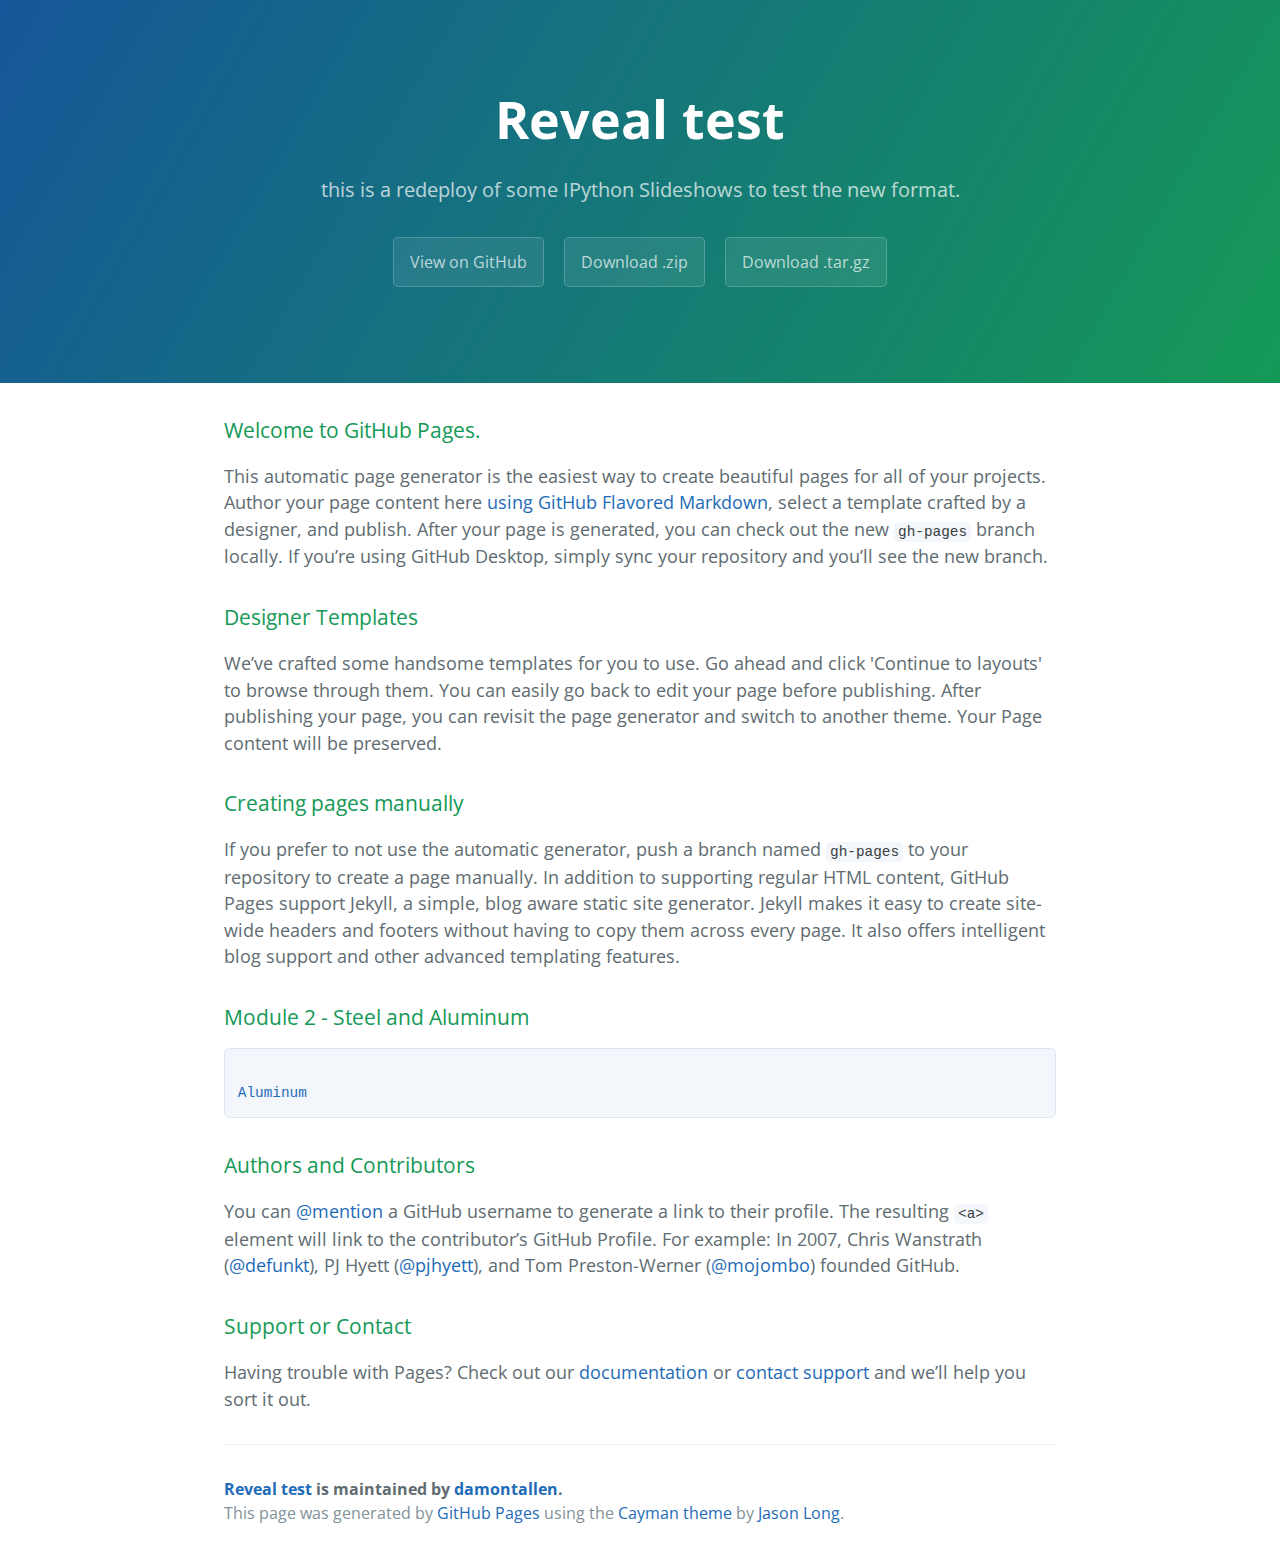
<file: index.html>
<!DOCTYPE html>
<html lang="en-us">
  <head>
    <meta charset="UTF-8">
    <title>Reveal test by damontallen</title>
    <meta name="viewport" content="width=device-width, initial-scale=1">
    <link rel="stylesheet" type="text/css" href="stylesheets/normalize.css" media="screen">
    <link href='https://fonts.googleapis.com/css?family=Open+Sans:400,700' rel='stylesheet' type='text/css'>
    <link rel="stylesheet" type="text/css" href="stylesheets/stylesheet.css" media="screen">
    <link rel="stylesheet" type="text/css" href="stylesheets/github-light.css" media="screen">
  </head>
  <body>
    <section class="page-header">
      <h1 class="project-name">Reveal test</h1>
      <h2 class="project-tagline">this is a redeploy of some IPython Slideshows to test the new format.</h2>
      <a href="https://github.com/damontallen/Reveal_Test" class="btn">View on GitHub</a>
      <a href="https://github.com/damontallen/Reveal_Test/zipball/master" class="btn">Download .zip</a>
      <a href="https://github.com/damontallen/Reveal_Test/tarball/master" class="btn">Download .tar.gz</a>
    </section>

    <section class="main-content">
      <h3>
<a id="welcome-to-github-pages" class="anchor" href="#welcome-to-github-pages" aria-hidden="true"><span aria-hidden="true" class="octicon octicon-link"></span></a>Welcome to GitHub Pages.</h3>

<p>This automatic page generator is the easiest way to create beautiful pages for all of your projects. Author your page content here <a href="https://guides.github.com/features/mastering-markdown/">using GitHub Flavored Markdown</a>, select a template crafted by a designer, and publish. After your page is generated, you can check out the new <code>gh-pages</code> branch locally. If you’re using GitHub Desktop, simply sync your repository and you’ll see the new branch.</p>

<h3>
<a id="designer-templates" class="anchor" href="#designer-templates" aria-hidden="true"><span aria-hidden="true" class="octicon octicon-link"></span></a>Designer Templates</h3>

<p>We’ve crafted some handsome templates for you to use. Go ahead and click 'Continue to layouts' to browse through them. You can easily go back to edit your page before publishing. After publishing your page, you can revisit the page generator and switch to another theme. Your Page content will be preserved.</p>

<h3>
<a id="creating-pages-manually" class="anchor" href="#creating-pages-manually" aria-hidden="true"><span aria-hidden="true" class="octicon octicon-link"></span></a>Creating pages manually</h3>

<p>If you prefer to not use the automatic generator, push a branch named <code>gh-pages</code> to your repository to create a page manually. In addition to supporting regular HTML content, GitHub Pages support Jekyll, a simple, blog aware static site generator. Jekyll makes it easy to create site-wide headers and footers without having to copy them across every page. It also offers intelligent blog support and other advanced templating features.</p>

<h3>
<a id="Module-2" class="anchor" href="#Module-2" aria-hidden="true"><span class="octicon octicon-link"></span></a>Module 2 - Steel and Aluminum</h3>

<pre><code>
<a href="Aluminum.slides.html">Aluminum</a>
</pre></code>

<h3>
<a id="authors-and-contributors" class="anchor" href="#authors-and-contributors" aria-hidden="true"><span aria-hidden="true" class="octicon octicon-link"></span></a>Authors and Contributors</h3>

<p>You can <a href="https://help.github.com/articles/basic-writing-and-formatting-syntax/#mentioning-users-and-teams" class="user-mention">@mention</a> a GitHub username to generate a link to their profile. The resulting <code>&lt;a&gt;</code> element will link to the contributor’s GitHub Profile. For example: In 2007, Chris Wanstrath (<a href="https://github.com/defunkt" class="user-mention">@defunkt</a>), PJ Hyett (<a href="https://github.com/pjhyett" class="user-mention">@pjhyett</a>), and Tom Preston-Werner (<a href="https://github.com/mojombo" class="user-mention">@mojombo</a>) founded GitHub.</p>

<h3>
<a id="support-or-contact" class="anchor" href="#support-or-contact" aria-hidden="true"><span aria-hidden="true" class="octicon octicon-link"></span></a>Support or Contact</h3>

<p>Having trouble with Pages? Check out our <a href="https://help.github.com/pages">documentation</a> or <a href="https://github.com/contact">contact support</a> and we’ll help you sort it out.</p>

      <footer class="site-footer">
        <span class="site-footer-owner"><a href="https://github.com/damontallen/Reveal_Test">Reveal test</a> is maintained by <a href="https://github.com/damontallen">damontallen</a>.</span>

        <span class="site-footer-credits">This page was generated by <a href="https://pages.github.com">GitHub Pages</a> using the <a href="https://github.com/jasonlong/cayman-theme">Cayman theme</a> by <a href="https://twitter.com/jasonlong">Jason Long</a>.</span>
      </footer>

    </section>
    
  
  </body>
</html>
</file>
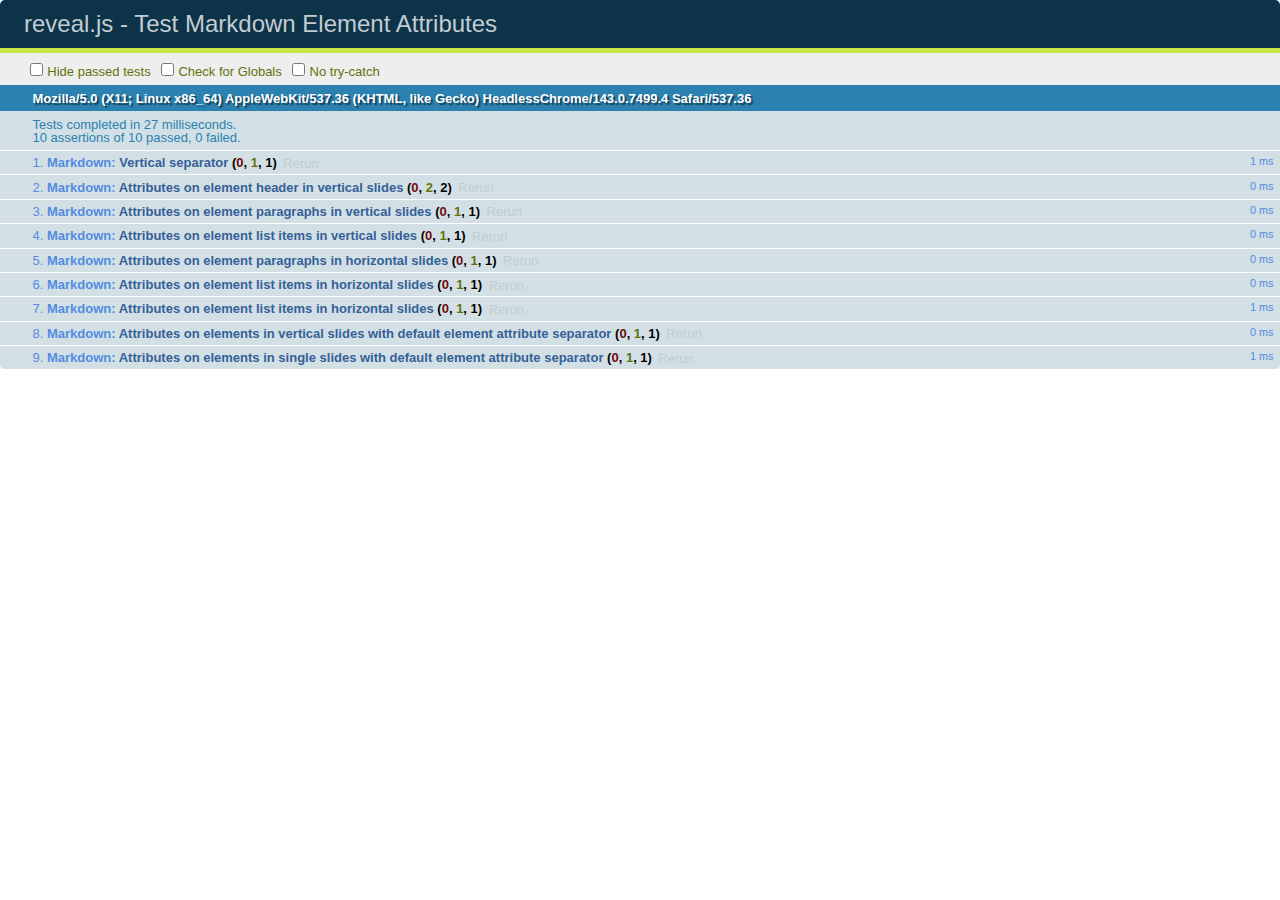
<file: reveal.js/test/test-markdown-element-attributes.html>
<!doctype html>
<html lang="en">

	<head>
		<meta charset="utf-8">

		<title>reveal.js - Test Markdown Element Attributes</title>

		<link rel="stylesheet" href="../css/reveal.css">
		<link rel="stylesheet" href="qunit-1.12.0.css">
	</head>

	<body style="overflow: auto;">

		<div id="qunit"></div>
		<div id="qunit-fixture"></div>

		<div class="reveal" style="display: none;">

			<div class="slides">

				<!-- <section data-markdown="example.md" data-separator="^\n\n\n" data-separator-vertical="^\n\n"></section> -->

				<!-- Slides are separated by newline + three dashes + newline, vertical slides identical but two dashes -->
				<section data-markdown data-separator="^\n---\n$" data-separator-vertical="^\n--\n$" data-element-attributes="{_\s*?([^}]+?)}">>
					<script type="text/template">
						## Slide 1.1
						<!-- {_class="fragment fade-out" data-fragment-index="1"} -->

						--

						## Slide 1.2
						<!-- {_class="fragment shrink"} -->

						Paragraph 1
						<!-- {_class="fragment grow"} -->

						Paragraph 2
						<!-- {_class="fragment grow"} -->

						- list item 1 <!-- {_class="fragment grow"} -->
						- list item 2 <!-- {_class="fragment grow"} -->
						- list item 3 <!-- {_class="fragment grow"} -->


						---

						## Slide 2


						Paragraph 1.2  
						multi-line <!-- {_class="fragment highlight-red"} -->

						Paragraph 2.2 <!-- {_class="fragment highlight-red"} -->

						Paragraph 2.3 <!-- {_class="fragment highlight-red"} -->

						Paragraph 2.4 <!-- {_class="fragment highlight-red"} -->

						- list item 1 <!-- {_class="fragment highlight-green"} -->
						- list item 2<!-- {_class="fragment highlight-green"} -->
						- list item 3<!-- {_class="fragment highlight-green"} -->
						- list item 4
						<!-- {_class="fragment highlight-green"} -->
						- list item 5<!-- {_class="fragment highlight-green"} -->

						Test

						![Example Picture](examples/assets/image2.png)
						<!-- {_class="reveal stretch"} -->

					</script>
				</section>



				<section 	data-markdown data-separator="^\n\n\n"
									data-separator-vertical="^\n\n"
									data-separator-notes="^Note:"
									data-charset="utf-8">
					<script type="text/template">
						# Test attributes in Markdown with default separator
						## Slide 1 Def <!-- .element: class="fragment highlight-red" data-fragment-index="1" -->


						## Slide 2 Def
						<!-- .element: class="fragment highlight-red" -->

					</script>
				</section>

				<section data-markdown>
				  <script type="text/template">
					## Hello world
					A paragraph
					<!-- .element: class="fragment highlight-blue" -->
				  </script>
				</section>

				<section data-markdown>
				  <script type="text/template">
					## Hello world

					Multiple  
					Line
					<!-- .element: class="fragment highlight-blue" -->
				  </script>
				</section>

				<section data-markdown>
				  <script type="text/template">
					## Hello world

					Test<!-- .element: class="fragment highlight-blue" -->

					More Test
				  </script>
				</section>


			</div>

		</div>

		<script src="../lib/js/head.min.js"></script>
		<script src="../js/reveal.js"></script>
		<script src="../plugin/markdown/marked.js"></script>
		<script src="../plugin/markdown/markdown.js"></script>
		<script src="qunit-1.12.0.js"></script>

		<script src="test-markdown-element-attributes.js"></script>

	</body>
</html>
</file>
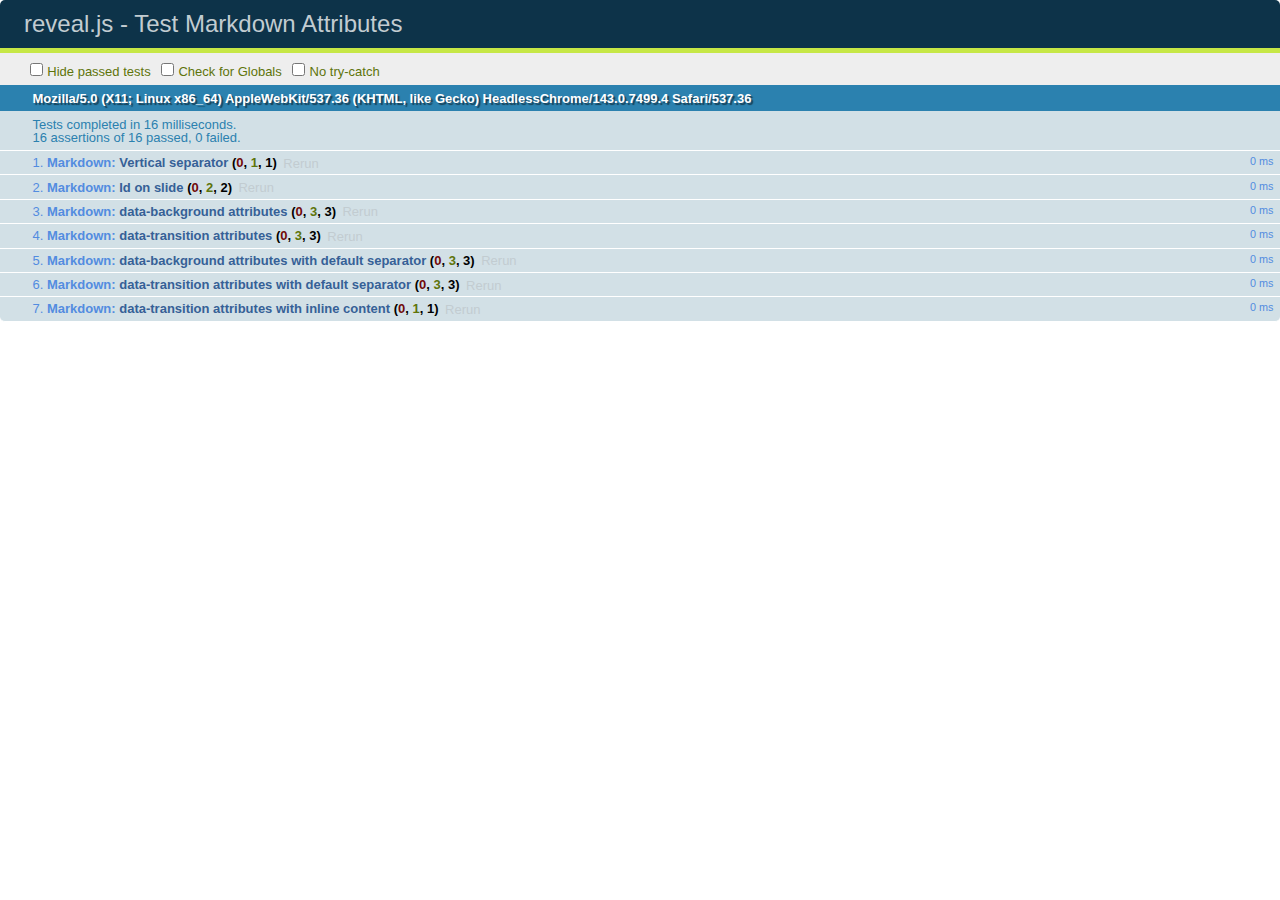
<file: reveal.js/test/test-markdown-slide-attributes.html>
<!doctype html>
<html lang="en">

	<head>
		<meta charset="utf-8">

		<title>reveal.js - Test Markdown Attributes</title>

		<link rel="stylesheet" href="../css/reveal.css">
		<link rel="stylesheet" href="qunit-1.12.0.css">
	</head>

	<body style="overflow: auto;">

		<div id="qunit"></div>
		<div id="qunit-fixture"></div>

		<div class="reveal" style="display: none;">

			<div class="slides">

				<!-- <section data-markdown="example.md" data-separator="^\n\n\n" data-separator-vertical="^\n\n"></section> -->

				<!-- Slides are separated by three lines, vertical slides by two lines, attributes are one any line starting with (spaces and) two dashes -->
				<section 	data-markdown data-separator="^\n\n\n"
									data-separator-vertical="^\n\n"
									data-separator-notes="^Note:"
									data-attributes="--\s(.*?)$"
									data-charset="utf-8">
					<script type="text/template">
						# Test attributes in Markdown
						## Slide 1



						## Slide 2
						<!-- -- id="slide2" data-transition="zoom" data-background="#A0C66B" -->


						## Slide 2.1
						<!-- -- data-background="#ff0000" data-transition="fade" -->


						## Slide 2.2
						[Link to Slide2](#/slide2)



						## Slide 3
						<!-- -- data-transition="zoom" data-background="#C6916B" -->



						## Slide 4
					</script>
				</section>

				<section 	data-markdown data-separator="^\n\n\n"
									data-separator-vertical="^\n\n"
									data-separator-notes="^Note:"
									data-charset="utf-8">
					<script type="text/template">
						# Test attributes in Markdown with default separator
						## Slide 1 Def



						## Slide 2 Def
						<!-- .slide: id="slide2def" data-transition="concave" data-background="#A7C66B" -->


						## Slide 2.1 Def
						<!-- .slide: data-background="#f70000" data-transition="page" -->


						## Slide 2.2 Def
						[Link to Slide2](#/slide2def)



						## Slide 3 Def
						<!-- .slide: data-transition="concave" data-background="#C7916B" -->



						## Slide 4
					</script>
				</section>

				<section data-markdown>
					<script type="text/template">
						<!-- .slide: data-background="#ff0000" -->
						## Hello world
					</script>
				</section>

				<section data-markdown>
					<script type="text/template">
						## Hello world
						<!-- .slide: data-background="#ff0000" -->
					</script>
				</section>

				<section data-markdown>
					<script type="text/template">
						## Hello world

						Test
						<!-- .slide: data-background="#ff0000" -->

						More Test
					</script>
				</section>

			</div>

		</div>

		<script src="../lib/js/head.min.js"></script>
		<script src="../js/reveal.js"></script>
		<script src="../plugin/markdown/marked.js"></script>
		<script src="../plugin/markdown/markdown.js"></script>
		<script src="qunit-1.12.0.js"></script>

		<script src="test-markdown-slide-attributes.js"></script>

	</body>
</html>
</file>
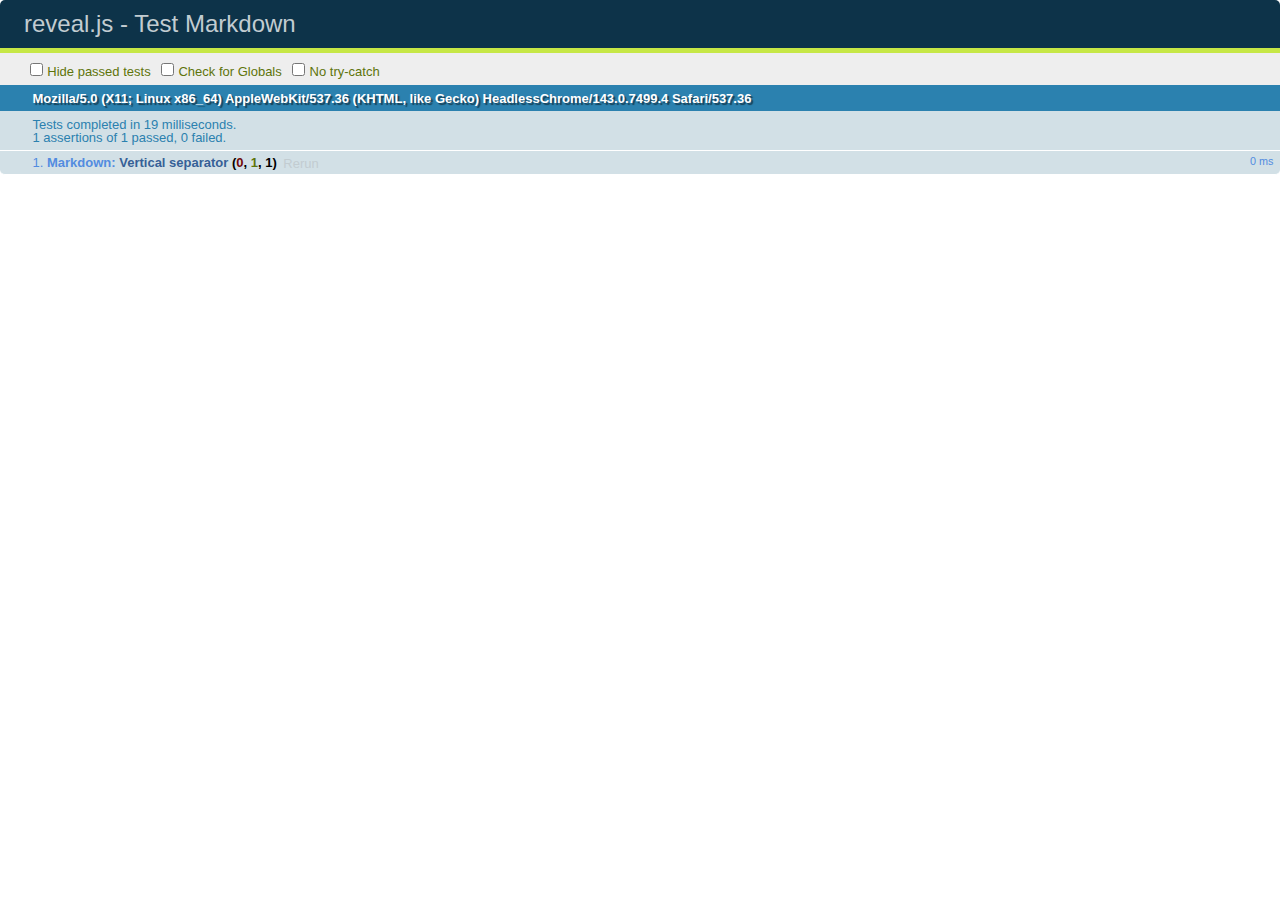
<file: reveal.js/test/test-markdown.html>
<!doctype html>
<html lang="en">

	<head>
		<meta charset="utf-8">

		<title>reveal.js - Test Markdown</title>

		<link rel="stylesheet" href="../css/reveal.css">
		<link rel="stylesheet" href="qunit-1.12.0.css">
	</head>

	<body style="overflow: auto;">

		<div id="qunit"></div>
  		<div id="qunit-fixture"></div>

		<div class="reveal" style="display: none;">

			<div class="slides">

				<!-- <section data-markdown="example.md" data-separator="^\n\n\n" data-separator-vertical="^\n\n"></section> -->

				<!-- Slides are separated by newline + three dashes + newline, vertical slides identical but two dashes -->
				<section data-markdown data-separator="^\n---\n$" data-separator-vertical="^\n--\n$">
					<script type="text/template">
						## Slide 1.1

						--

						## Slide 1.2

						---

						## Slide 2
					</script>
				</section>

			</div>

		</div>

		<script src="../lib/js/head.min.js"></script>
		<script src="../js/reveal.js"></script>
		<script src="../plugin/markdown/marked.js"></script>
		<script src="../plugin/markdown/markdown.js"></script>
		<script src="qunit-1.12.0.js"></script>

		<script src="test-markdown.js"></script>

	</body>
</html>
</file>
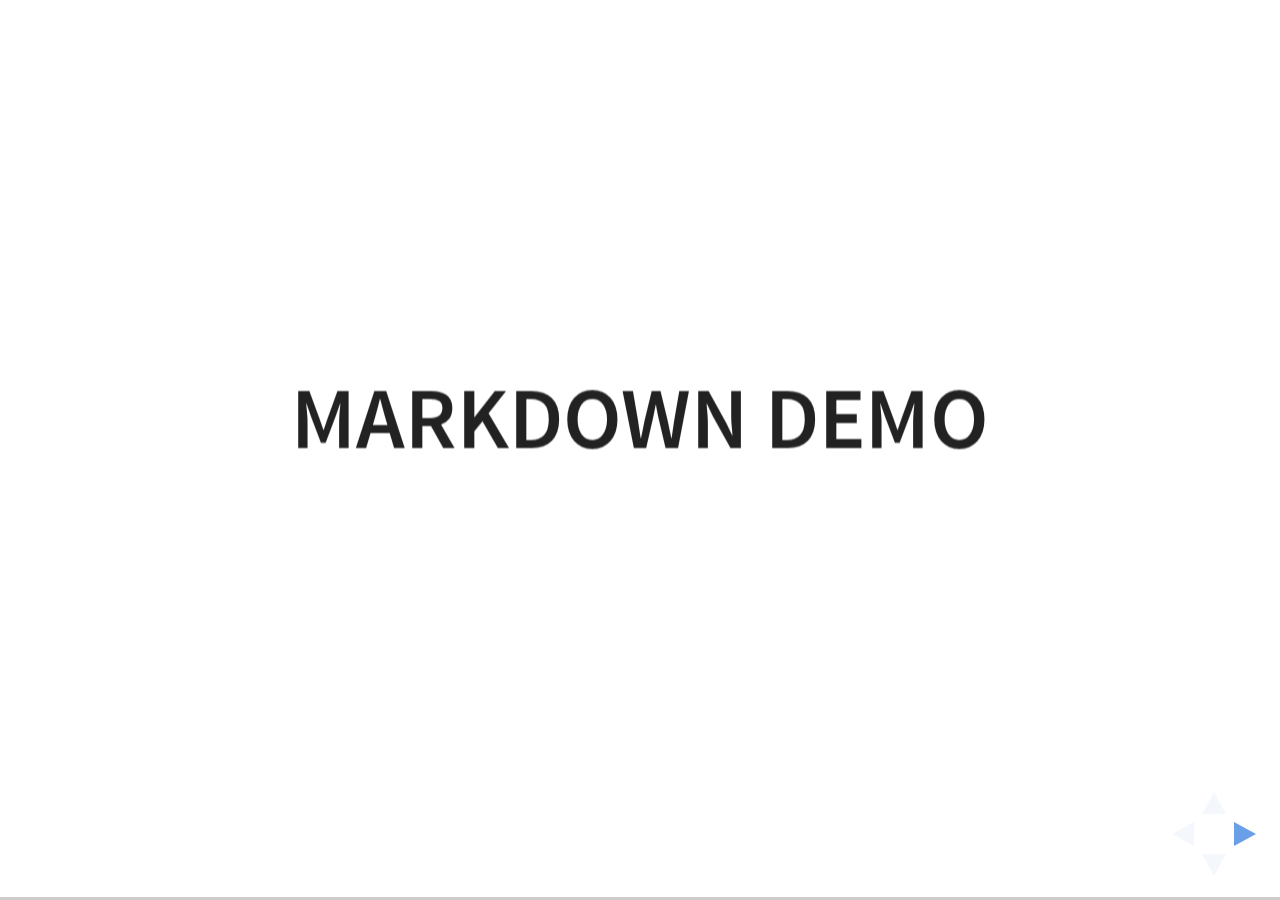
<file: reveal.js/plugin/markdown/example.html>
<!doctype html>
<html lang="en">

	<head>
		<meta charset="utf-8">

		<title>reveal.js - Markdown Demo</title>

		<link rel="stylesheet" href="../../css/reveal.css">
		<link rel="stylesheet" href="../../css/theme/white.css" id="theme">

        <link rel="stylesheet" href="../../lib/css/zenburn.css">
	</head>

	<body>

		<div class="reveal">

			<div class="slides">

                <!-- Use external markdown resource, separate slides by three newlines; vertical slides by two newlines -->
                <section data-markdown="example.md" data-separator="^\n\n\n" data-separator-vertical="^\n\n"></section>

                <!-- Slides are separated by three dashes (quick 'n dirty regular expression) -->
                <section data-markdown data-separator="---">
                    <script type="text/template">
                        ## Demo 1
                        Slide 1
                        ---
                        ## Demo 1
                        Slide 2
                        ---
                        ## Demo 1
                        Slide 3
                    </script>
                </section>

                <!-- Slides are separated by newline + three dashes + newline, vertical slides identical but two dashes -->
                <section data-markdown data-separator="^\n---\n$" data-separator-vertical="^\n--\n$">
                    <script type="text/template">
                        ## Demo 2
                        Slide 1.1

                        --

                        ## Demo 2
                        Slide 1.2

                        ---

                        ## Demo 2
                        Slide 2
                    </script>
                </section>

                <!-- No "extra" slides, since there are no separators defined (so they'll become horizontal rulers) -->
                <section data-markdown>
                    <script type="text/template">
                        A

                        ---

                        B

                        ---

                        C
                    </script>
                </section>

                <!-- Slide attributes -->
                <section data-markdown>
                    <script type="text/template">
                        <!-- .slide: data-background="#000000" -->
                        ## Slide attributes
                    </script>
                </section>

                <!-- Element attributes -->
                <section data-markdown>
                    <script type="text/template">
                        ## Element attributes
                        - Item 1 <!-- .element: class="fragment" data-fragment-index="2" -->
                        - Item 2 <!-- .element: class="fragment" data-fragment-index="1" -->
                    </script>
                </section>

                <!-- Code -->
                <section data-markdown>
                    <script type="text/template">
                        ```php
                        public function foo()
                        {
                            $foo = array(
                                'bar' => 'bar'
                            )
                        }
                        ```
                    </script>
                </section>

            </div>
		</div>

		<script src="../../lib/js/head.min.js"></script>
		<script src="../../js/reveal.js"></script>

		<script>

			Reveal.initialize({
				controls: true,
				progress: true,
				history: true,
				center: true,

				// Optional libraries used to extend on reveal.js
				dependencies: [
					{ src: '../../lib/js/classList.js', condition: function() { return !document.body.classList; } },
					{ src: 'marked.js', condition: function() { return !!document.querySelector( '[data-markdown]' ); } },
                    { src: 'markdown.js', condition: function() { return !!document.querySelector( '[data-markdown]' ); } },
                    { src: '../highlight/highlight.js', async: true, callback: function() { hljs.initHighlightingOnLoad(); } },
					{ src: '../notes/notes.js' }
				]
			});

		</script>

	</body>
</html>
</file>
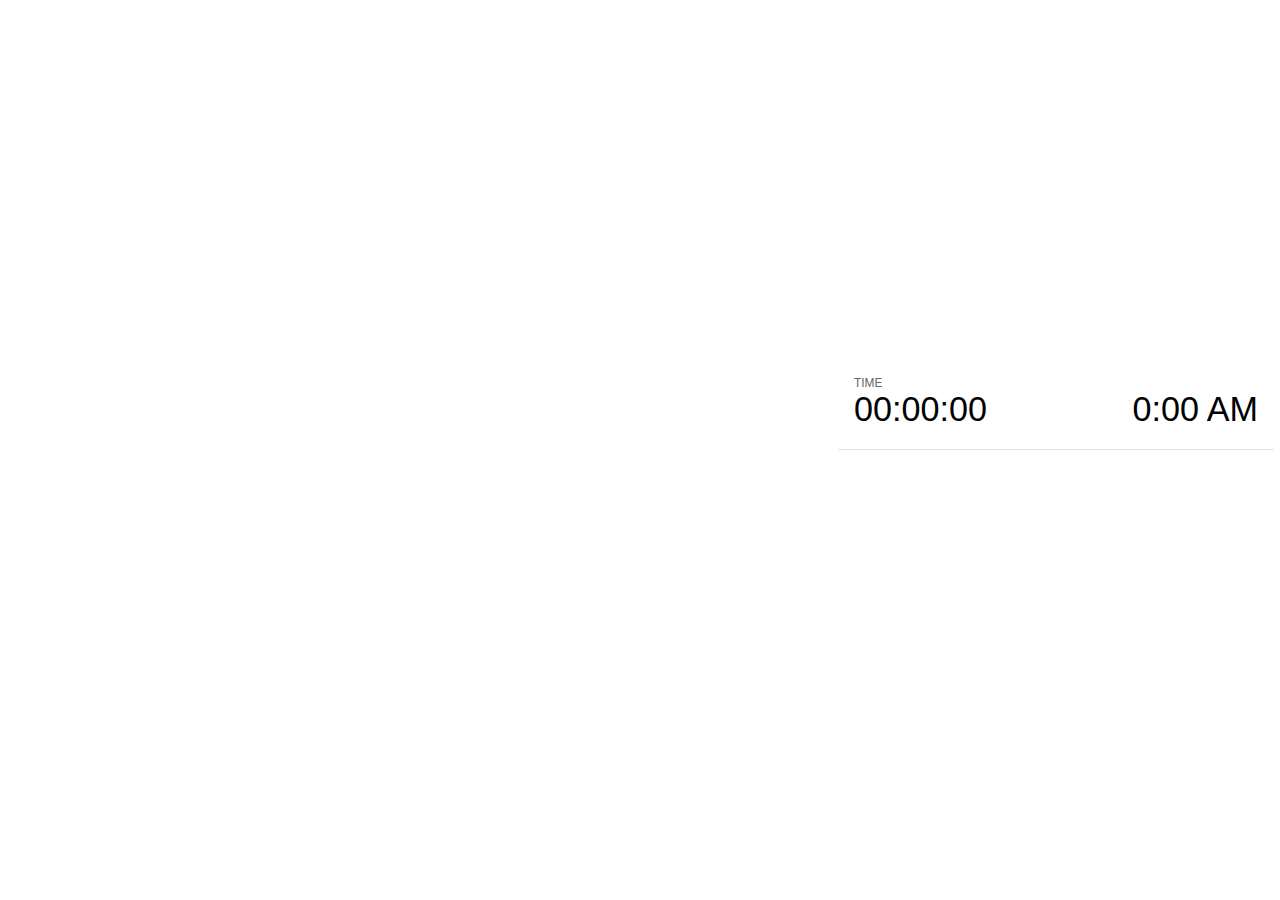
<file: reveal.js/plugin/notes/notes.html>
<!doctype html>
<html lang="en">
	<head>
		<meta charset="utf-8">

		<title>reveal.js - Slide Notes</title>

		<style>
			body {
				font-family: Helvetica;
			}

			#current-slide,
			#upcoming-slide,
			#speaker-controls {
				padding: 6px;
				box-sizing: border-box;
				-moz-box-sizing: border-box;
			}

			#current-slide iframe,
			#upcoming-slide iframe {
				width: 100%;
				height: 100%;
				border: 1px solid #ddd;
			}

			#current-slide .label,
			#upcoming-slide .label {
				position: absolute;
				top: 10px;
				left: 10px;
				font-weight: bold;
				font-size: 14px;
				z-index: 2;
				color: rgba( 255, 255, 255, 0.9 );
			}

			#current-slide {
				position: absolute;
				width: 65%;
				height: 100%;
				top: 0;
				left: 0;
				padding-right: 0;
			}

			#upcoming-slide {
				position: absolute;
				width: 35%;
				height: 40%;
				right: 0;
				top: 0;
			}

			#speaker-controls {
				position: absolute;
				top: 40%;
				right: 0;
				width: 35%;
				height: 60%;
				overflow: auto;

				font-size: 18px;
			}

				.speaker-controls-time.hidden,
				.speaker-controls-notes.hidden {
					display: none;
				}

				.speaker-controls-time .label,
				.speaker-controls-notes .label {
					text-transform: uppercase;
					font-weight: normal;
					font-size: 0.66em;
					color: #666;
					margin: 0;
				}

				.speaker-controls-time {
					border-bottom: 1px solid rgba( 200, 200, 200, 0.5 );
					margin-bottom: 10px;
					padding: 10px 16px;
					padding-bottom: 20px;
					cursor: pointer;
				}

				.speaker-controls-time .reset-button {
					opacity: 0;
					float: right;
					color: #666;
					text-decoration: none;
				}
				.speaker-controls-time:hover .reset-button {
					opacity: 1;
				}

				.speaker-controls-time .timer,
				.speaker-controls-time .clock {
					width: 50%;
					font-size: 1.9em;
				}

				.speaker-controls-time .timer {
					float: left;
				}

				.speaker-controls-time .clock {
					float: right;
					text-align: right;
				}

				.speaker-controls-time span.mute {
					color: #bbb;
				}

				.speaker-controls-notes {
					padding: 10px 16px;
				}

				.speaker-controls-notes .value {
					margin-top: 5px;
					line-height: 1.4;
					font-size: 1.2em;
				}

			.clear {
				clear: both;
			}

			@media screen and (max-width: 1080px) {
				#speaker-controls {
					font-size: 16px;
				}
			}

			@media screen and (max-width: 900px) {
				#speaker-controls {
					font-size: 14px;
				}
			}

			@media screen and (max-width: 800px) {
				#speaker-controls {
					font-size: 12px;
				}
			}

		</style>
	</head>

	<body>

		<div id="current-slide"></div>
		<div id="upcoming-slide"><span class="label">UPCOMING:</span></div>
		<div id="speaker-controls">
			<div class="speaker-controls-time">
				<h4 class="label">Time <span class="reset-button">Click to Reset</span></h4>
				<div class="clock">
					<span class="clock-value">0:00 AM</span>
				</div>
				<div class="timer">
					<span class="hours-value">00</span><span class="minutes-value">:00</span><span class="seconds-value">:00</span>
				</div>
				<div class="clear"></div>
			</div>

			<div class="speaker-controls-notes hidden">
				<h4 class="label">Notes</h4>
				<div class="value"></div>
			</div>
		</div>

		<script src="../../plugin/markdown/marked.js"></script>
		<script>

			(function() {

				var notes,
					notesValue,
					currentState,
					currentSlide,
					upcomingSlide,
					connected = false;

				window.addEventListener( 'message', function( event ) {

					var data = JSON.parse( event.data );

					// Messages sent by the notes plugin inside of the main window
					if( data && data.namespace === 'reveal-notes' ) {
						if( data.type === 'connect' ) {
							handleConnectMessage( data );
						}
						else if( data.type === 'state' ) {
							handleStateMessage( data );
						}
					}
					// Messages sent by the reveal.js inside of the current slide preview
					else if( data && data.namespace === 'reveal' ) {
						if( /ready/.test( data.eventName ) ) {
							// Send a message back to notify that the handshake is complete
							window.opener.postMessage( JSON.stringify({ namespace: 'reveal-notes', type: 'connected'} ), '*' );
						}
						else if( /slidechanged|fragmentshown|fragmenthidden|overviewshown|overviewhidden|paused|resumed/.test( data.eventName ) && currentState !== JSON.stringify( data.state ) ) {
							window.opener.postMessage( JSON.stringify({ method: 'setState', args: [ data.state ]} ), '*' );
						}
					}

				} );

				/**
				 * Called when the main window is trying to establish a
				 * connection.
				 */
				function handleConnectMessage( data ) {

					if( connected === false ) {
						connected = true;

						setupIframes( data );
						setupKeyboard();
						setupNotes();
						setupTimer();
					}

				}

				/**
				 * Called when the main window sends an updated state.
				 */
				function handleStateMessage( data ) {

					// Store the most recently set state to avoid circular loops
					// applying the same state
					currentState = JSON.stringify( data.state );

					// No need for updating the notes in case of fragment changes
					if ( data.notes ) {
						notes.classList.remove( 'hidden' );
						notesValue.style.whiteSpace = data.whitespace;
						if( data.markdown ) {
							notesValue.innerHTML = marked( data.notes );
						}
						else {
							notesValue.innerHTML = data.notes;
						}
					}
					else {
						notes.classList.add( 'hidden' );
					}

					// Update the note slides
					currentSlide.contentWindow.postMessage( JSON.stringify({ method: 'setState', args: [ data.state ] }), '*' );
					upcomingSlide.contentWindow.postMessage( JSON.stringify({ method: 'setState', args: [ data.state ] }), '*' );
					upcomingSlide.contentWindow.postMessage( JSON.stringify({ method: 'next' }), '*' );

				}

				// Limit to max one state update per X ms
				handleStateMessage = debounce( handleStateMessage, 200 );

				/**
				 * Forward keyboard events to the current slide window.
				 * This enables keyboard events to work even if focus
				 * isn't set on the current slide iframe.
				 */
				function setupKeyboard() {

					document.addEventListener( 'keydown', function( event ) {
						currentSlide.contentWindow.postMessage( JSON.stringify({ method: 'triggerKey', args: [ event.keyCode ] }), '*' );
					} );

				}

				/**
				 * Creates the preview iframes.
				 */
				function setupIframes( data ) {

					var params = [
						'receiver',
						'progress=false',
						'history=false',
						'transition=none',
						'autoSlide=0',
						'backgroundTransition=none'
					].join( '&' );

					var hash = '#/' + data.state.indexh + '/' + data.state.indexv;
					var currentURL = data.url + '?' + params + '&postMessageEvents=true' + hash;
					var upcomingURL = data.url + '?' + params + '&controls=false' + hash;

					currentSlide = document.createElement( 'iframe' );
					currentSlide.setAttribute( 'width', 1280 );
					currentSlide.setAttribute( 'height', 1024 );
					currentSlide.setAttribute( 'src', currentURL );
					document.querySelector( '#current-slide' ).appendChild( currentSlide );

					upcomingSlide = document.createElement( 'iframe' );
					upcomingSlide.setAttribute( 'width', 640 );
					upcomingSlide.setAttribute( 'height', 512 );
					upcomingSlide.setAttribute( 'src', upcomingURL );
					document.querySelector( '#upcoming-slide' ).appendChild( upcomingSlide );

				}

				/**
				 * Setup the notes UI.
				 */
				function setupNotes() {

					notes = document.querySelector( '.speaker-controls-notes' );
					notesValue = document.querySelector( '.speaker-controls-notes .value' );

				}

				/**
				 * Create the timer and clock and start updating them
				 * at an interval.
				 */
				function setupTimer() {

					var start = new Date(),
						timeEl = document.querySelector( '.speaker-controls-time' ),
						clockEl = timeEl.querySelector( '.clock-value' ),
						hoursEl = timeEl.querySelector( '.hours-value' ),
						minutesEl = timeEl.querySelector( '.minutes-value' ),
						secondsEl = timeEl.querySelector( '.seconds-value' );

					function _updateTimer() {

						var diff, hours, minutes, seconds,
							now = new Date();

						diff = now.getTime() - start.getTime();
						hours = Math.floor( diff / ( 1000 * 60 * 60 ) );
						minutes = Math.floor( ( diff / ( 1000 * 60 ) ) % 60 );
						seconds = Math.floor( ( diff / 1000 ) % 60 );

						clockEl.innerHTML = now.toLocaleTimeString( 'en-US', { hour12: true, hour: '2-digit', minute:'2-digit' } );
						hoursEl.innerHTML = zeroPadInteger( hours );
						hoursEl.className = hours > 0 ? '' : 'mute';
						minutesEl.innerHTML = ':' + zeroPadInteger( minutes );
						minutesEl.className = minutes > 0 ? '' : 'mute';
						secondsEl.innerHTML = ':' + zeroPadInteger( seconds );

					}

					// Update once directly
					_updateTimer();

					// Then update every second
					setInterval( _updateTimer, 1000 );

					timeEl.addEventListener( 'click', function() {
						start = new Date();
						_updateTimer();
						return false;
					} );

				}

				function zeroPadInteger( num ) {

					var str = '00' + parseInt( num );
					return str.substring( str.length - 2 );

				}

				/**
				 * Limits the frequency at which a function can be called.
				 */
				function debounce( fn, ms ) {

					var lastTime = 0,
						timeout;

					return function() {

						var args = arguments;
						var context = this;

						clearTimeout( timeout );

						var timeSinceLastCall = Date.now() - lastTime;
						if( timeSinceLastCall > ms ) {
							fn.apply( context, args );
							lastTime = Date.now();
						}
						else {
							timeout = setTimeout( function() {
								fn.apply( context, args );
								lastTime = Date.now();
							}, ms - timeSinceLastCall );
						}

					}

				}

			})();

		</script>
	</body>
</html>
</file>
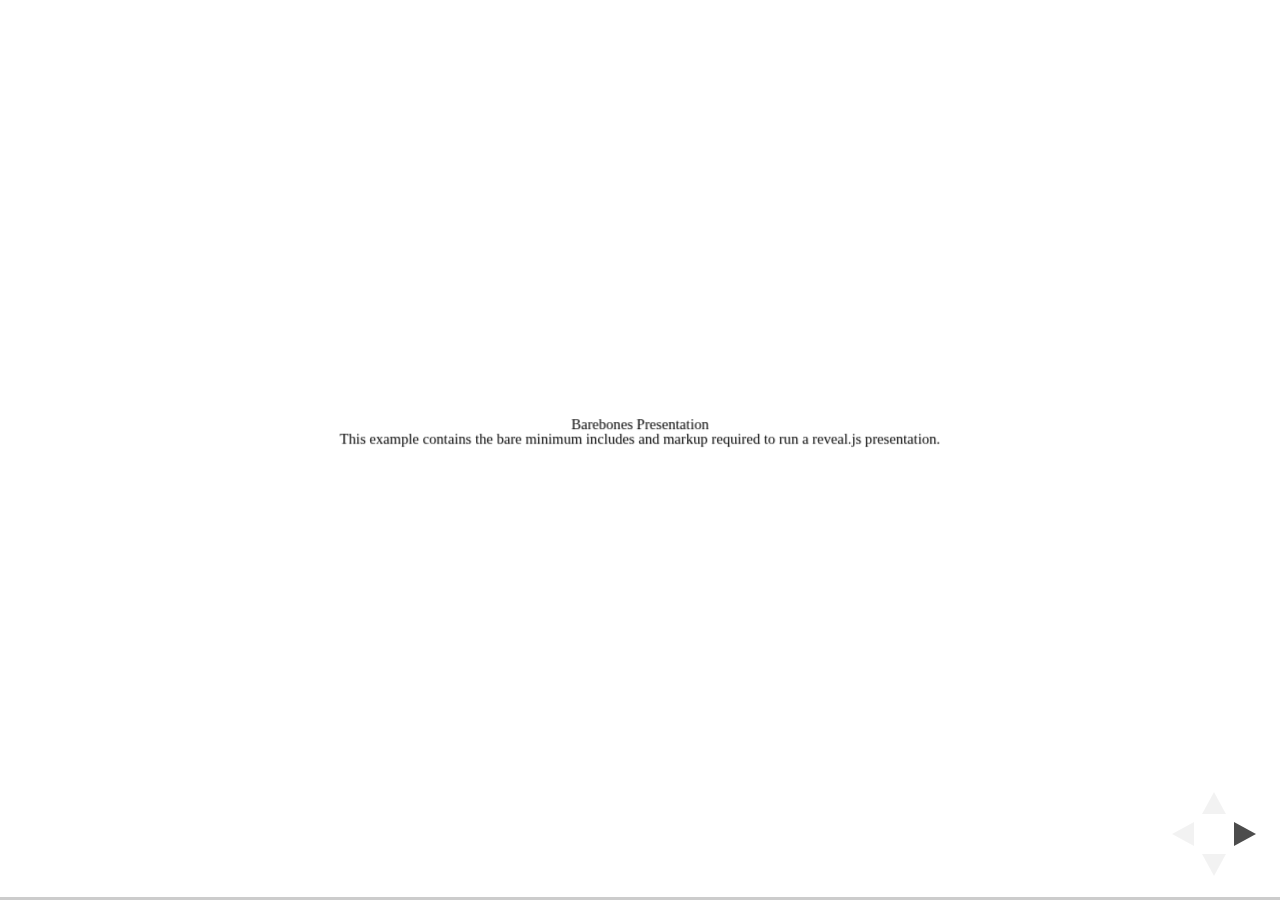
<file: reveal.js/test/examples/barebones.html>
<!doctype html>
<html lang="en">

	<head>
		<meta charset="utf-8">

		<title>reveal.js - Barebones</title>

		<link rel="stylesheet" href="../../css/reveal.css">
	</head>

	<body>

		<div class="reveal">

			<div class="slides">

				<section>
					<h2>Barebones Presentation</h2>
					<p>This example contains the bare minimum includes and markup required to run a reveal.js presentation.</p>
				</section>

				<section>
					<h2>No Theme</h2>
					<p>There's no theme included, so it will fall back on browser defaults.</p>
				</section>

			</div>

		</div>

		<script src="../../js/reveal.js"></script>

		<script>

			Reveal.initialize();

		</script>

	</body>
</html>
</file>
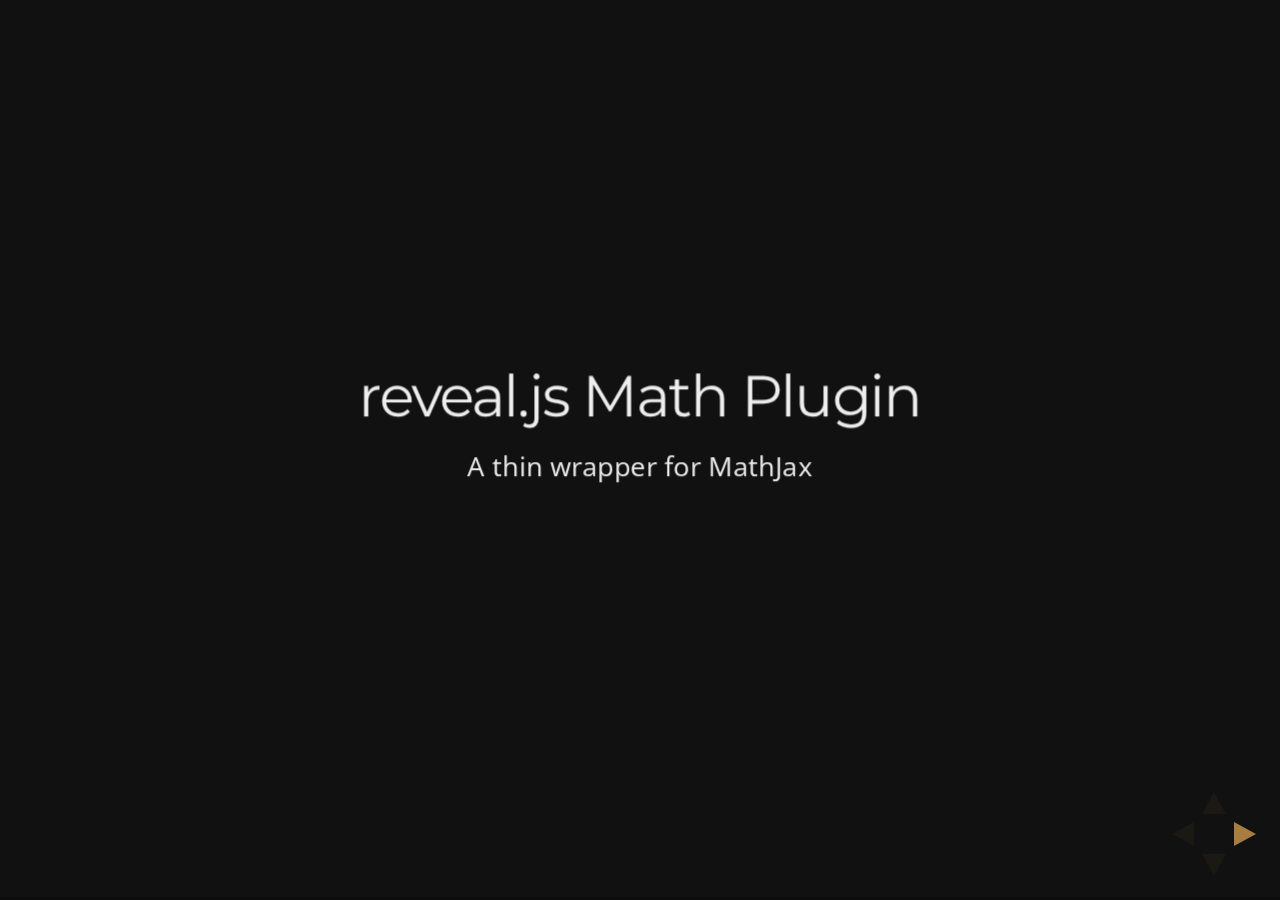
<file: reveal.js/test/examples/math.html>
<!doctype html>
<html lang="en">

	<head>
		<meta charset="utf-8">

		<title>reveal.js - Math Plugin</title>

		<meta name="viewport" content="width=device-width, initial-scale=1.0, maximum-scale=1.0, user-scalable=no">

		<link rel="stylesheet" href="../../css/reveal.css">
		<link rel="stylesheet" href="../../css/theme/night.css" id="theme">
	</head>

	<body>

		<div class="reveal">

			<div class="slides">

				<section>
					<h2>reveal.js Math Plugin</h2>
					<p>A thin wrapper for MathJax</p>
				</section>

				<section>
					<h3>The Lorenz Equations</h3>

					\[\begin{aligned}
					\dot{x} &amp; = \sigma(y-x) \\
					\dot{y} &amp; = \rho x - y - xz \\
					\dot{z} &amp; = -\beta z + xy
					\end{aligned} \]
				</section>

				<section>
					<h3>The Cauchy-Schwarz Inequality</h3>

					<script type="math/tex; mode=display">
						\left( \sum_{k=1}^n a_k b_k \right)^2 \leq \left( \sum_{k=1}^n a_k^2 \right) \left( \sum_{k=1}^n b_k^2 \right)
					</script>
				</section>

				<section>
					<h3>A Cross Product Formula</h3>

					\[\mathbf{V}_1 \times \mathbf{V}_2 =  \begin{vmatrix}
					\mathbf{i} &amp; \mathbf{j} &amp; \mathbf{k} \\
					\frac{\partial X}{\partial u} &amp;  \frac{\partial Y}{\partial u} &amp; 0 \\
					\frac{\partial X}{\partial v} &amp;  \frac{\partial Y}{\partial v} &amp; 0
					\end{vmatrix}  \]
				</section>

				<section>
					<h3>The probability of getting \(k\) heads when flipping \(n\) coins is</h3>

					\[P(E)   = {n \choose k} p^k (1-p)^{ n-k} \]
				</section>

				<section>
					<h3>An Identity of Ramanujan</h3>

					\[ \frac{1}{\Bigl(\sqrt{\phi \sqrt{5}}-\phi\Bigr) e^{\frac25 \pi}} =
					1+\frac{e^{-2\pi}} {1+\frac{e^{-4\pi}} {1+\frac{e^{-6\pi}}
					{1+\frac{e^{-8\pi}} {1+\ldots} } } } \]
				</section>

				<section>
					<h3>A Rogers-Ramanujan Identity</h3>

					\[  1 +  \frac{q^2}{(1-q)}+\frac{q^6}{(1-q)(1-q^2)}+\cdots =
					\prod_{j=0}^{\infty}\frac{1}{(1-q^{5j+2})(1-q^{5j+3})}\]
				</section>

				<section>
					<h3>Maxwell&#8217;s Equations</h3>

					\[  \begin{aligned}
					\nabla \times \vec{\mathbf{B}} -\, \frac1c\, \frac{\partial\vec{\mathbf{E}}}{\partial t} &amp; = \frac{4\pi}{c}\vec{\mathbf{j}} \\   \nabla \cdot \vec{\mathbf{E}} &amp; = 4 \pi \rho \\
					\nabla \times \vec{\mathbf{E}}\, +\, \frac1c\, \frac{\partial\vec{\mathbf{B}}}{\partial t} &amp; = \vec{\mathbf{0}} \\
					\nabla \cdot \vec{\mathbf{B}} &amp; = 0 \end{aligned}
					\]
				</section>

				<section>
					<section>
						<h3>The Lorenz Equations</h3>

						<div class="fragment">
							\[\begin{aligned}
							\dot{x} &amp; = \sigma(y-x) \\
							\dot{y} &amp; = \rho x - y - xz \\
							\dot{z} &amp; = -\beta z + xy
							\end{aligned} \]
						</div>
					</section>

					<section>
						<h3>The Cauchy-Schwarz Inequality</h3>

						<div class="fragment">
							\[ \left( \sum_{k=1}^n a_k b_k \right)^2 \leq \left( \sum_{k=1}^n a_k^2 \right) \left( \sum_{k=1}^n b_k^2 \right) \]
						</div>
					</section>

					<section>
						<h3>A Cross Product Formula</h3>

						<div class="fragment">
							\[\mathbf{V}_1 \times \mathbf{V}_2 =  \begin{vmatrix}
							\mathbf{i} &amp; \mathbf{j} &amp; \mathbf{k} \\
							\frac{\partial X}{\partial u} &amp;  \frac{\partial Y}{\partial u} &amp; 0 \\
							\frac{\partial X}{\partial v} &amp;  \frac{\partial Y}{\partial v} &amp; 0
							\end{vmatrix}  \]
						</div>
					</section>

					<section>
						<h3>The probability of getting \(k\) heads when flipping \(n\) coins is</h3>

						<div class="fragment">
							\[P(E)   = {n \choose k} p^k (1-p)^{ n-k} \]
						</div>
					</section>

					<section>
						<h3>An Identity of Ramanujan</h3>

						<div class="fragment">
							\[ \frac{1}{\Bigl(\sqrt{\phi \sqrt{5}}-\phi\Bigr) e^{\frac25 \pi}} =
							1+\frac{e^{-2\pi}} {1+\frac{e^{-4\pi}} {1+\frac{e^{-6\pi}}
							{1+\frac{e^{-8\pi}} {1+\ldots} } } } \]
						</div>
					</section>

					<section>
						<h3>A Rogers-Ramanujan Identity</h3>

						<div class="fragment">
							\[  1 +  \frac{q^2}{(1-q)}+\frac{q^6}{(1-q)(1-q^2)}+\cdots =
							\prod_{j=0}^{\infty}\frac{1}{(1-q^{5j+2})(1-q^{5j+3})}\]
						</div>
					</section>

					<section>
						<h3>Maxwell&#8217;s Equations</h3>

						<div class="fragment">
							\[  \begin{aligned}
							\nabla \times \vec{\mathbf{B}} -\, \frac1c\, \frac{\partial\vec{\mathbf{E}}}{\partial t} &amp; = \frac{4\pi}{c}\vec{\mathbf{j}} \\   \nabla \cdot \vec{\mathbf{E}} &amp; = 4 \pi \rho \\
							\nabla \times \vec{\mathbf{E}}\, +\, \frac1c\, \frac{\partial\vec{\mathbf{B}}}{\partial t} &amp; = \vec{\mathbf{0}} \\
							\nabla \cdot \vec{\mathbf{B}} &amp; = 0 \end{aligned}
							\]
						</div>
					</section>
				</section>

			</div>

		</div>

		<script src="../../lib/js/head.min.js"></script>
		<script src="../../js/reveal.js"></script>

		<script>

			Reveal.initialize({
				history: true,
				transition: 'linear',

				math: {
					// mathjax: 'http://cdn.mathjax.org/mathjax/latest/MathJax.js',
					config: 'TeX-AMS_HTML-full'
				},

				dependencies: [
					{ src: '../../lib/js/classList.js' },
					{ src: '../../plugin/math/math.js', async: true }
				]
			});

		</script>

	</body>
</html>
</file>
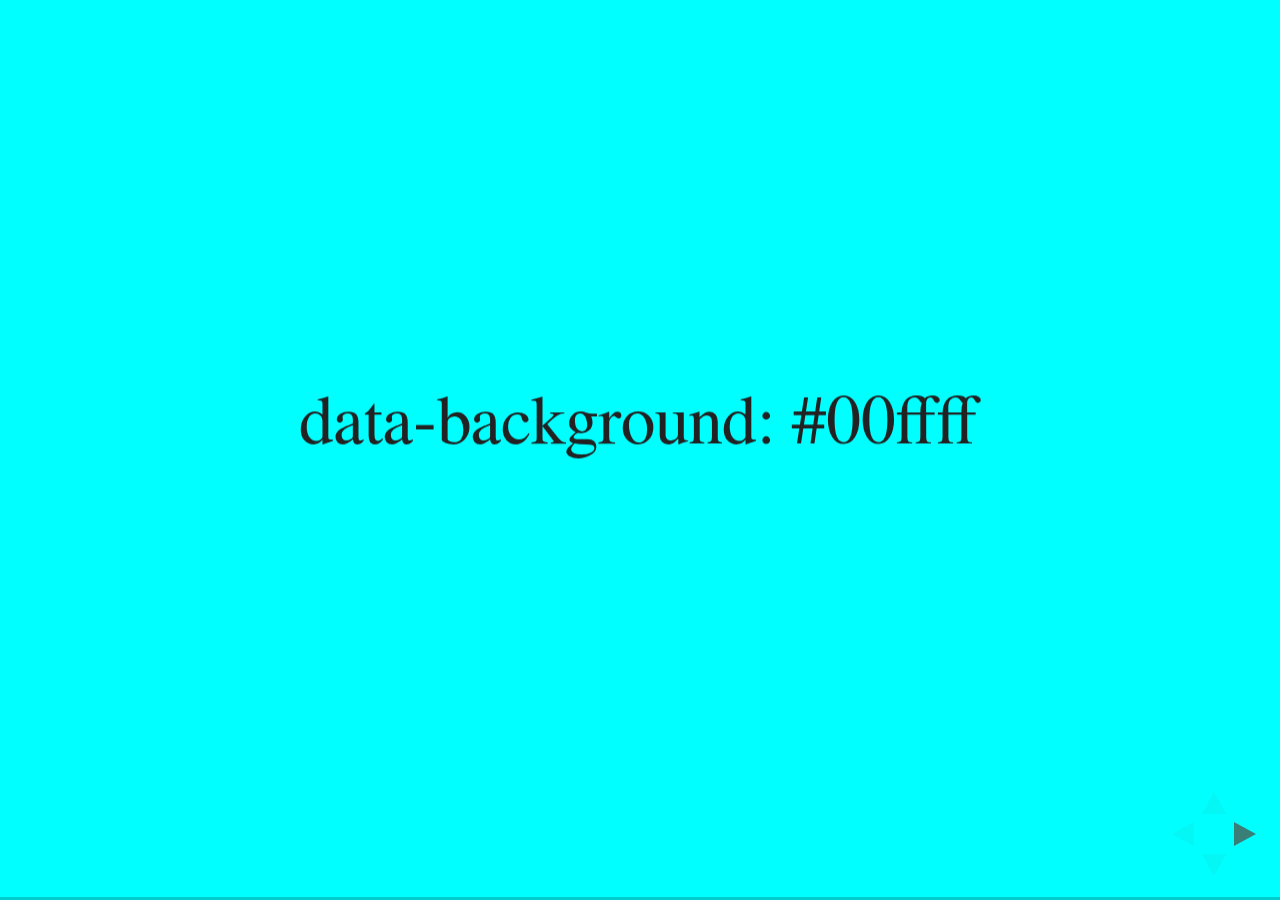
<file: reveal.js/test/examples/slide-backgrounds.html>
<!doctype html>
<html lang="en">

	<head>
		<meta charset="utf-8">

		<title>reveal.js - Slide Backgrounds</title>

		<meta name="viewport" content="width=device-width, initial-scale=1.0, maximum-scale=1.0, user-scalable=no">

		<link rel="stylesheet" href="../../css/reveal.css">
		<link rel="stylesheet" href="../../css/theme/serif.css" id="theme">
		<style type="text/css" media="screen">
			.slides section.has-dark-background,
			.slides section.has-dark-background h2 {
				color: #fff;
			}
			.slides section.has-light-background,
			.slides section.has-light-background h2 {
				color: #222;
			}
		</style>
	</head>

	<body>

		<div class="reveal">

			<div class="slides">

				<section data-background="#00ffff">
					<h2>data-background: #00ffff</h2>
				</section>

				<section data-background="#bb00bb">
					<h2>data-background: #bb00bb</h2>
				</section>

				<section data-background-color="lightblue">
					<h2>data-background: lightblue</h2>
				</section>

				<section>
					<section data-background="#ff0000">
						<h2>data-background: #ff0000</h2>
					</section>
					<section data-background="rgba(0, 0, 0, 0.2)">
						<h2>data-background: rgba(0, 0, 0, 0.2)</h2>
					</section>
					<section data-background="salmon">
						<h2>data-background: salmon</h2>
					</section>
				</section>

				<section data-background="rgba(0, 100, 100, 0.2)">
					<section>
						<h2>Background applied to stack</h2>
					</section>
					<section>
						<h2>Background applied to stack</h2>
					</section>
					<section data-background="rgb(66, 66, 66)">
						<h2>Background applied to slide inside of stack</h2>
					</section>
				</section>

				<section data-background-transition="slide" data-background="assets/image1.png">
					<h2>Background image</h2>
				</section>

				<section>
					<section data-background-transition="slide" data-background="assets/image1.png">
						<h2>Background image</h2>
					</section>
					<section data-background-transition="slide" data-background="assets/image1.png">
						<h2>Background image</h2>
					</section>
				</section>

				<section data-background="assets/image2.png" data-background-size="100px" data-background-repeat="repeat" data-background-color="#111">
					<h2>Background image</h2>
					<pre>data-background-size="100px" data-background-repeat="repeat" data-background-color="#111"</pre>
				</section>

				<section data-background="#888888">
					<h2>Same background twice (1/2)</h2>
				</section>
				<section data-background="#888888">
					<h2>Same background twice (2/2)</h2>
				</section>

				<section data-background-video="https://s3.amazonaws.com/static.slid.es/site/homepage/v1/homepage-video-editor.mp4,https://s3.amazonaws.com/static.slid.es/site/homepage/v1/homepage-video-editor.webm">
					<h2>Video background</h2>
				</section>

				<section data-background-iframe="https://slides.com">
					<h2>Iframe background</h2>
				</section>

				<section>
					<section data-background="#417203">
						<h2>Same background twice vertical (1/2)</h2>
					</section>
					<section data-background="#417203">
						<h2>Same background twice vertical (2/2)</h2>
					</section>
				</section>

				<section data-background="#934f4d">
					<h2>Same background from horizontal to vertical (1/3)</h2>
				</section>
				<section>
					<section data-background="#934f4d">
						<h2>Same background from horizontal to vertical (2/3)</h2>
					</section>
					<section data-background="#934f4d">
						<h2>Same background from horizontal to vertical (3/3)</h2>
					</section>
				</section>

			</div>

		</div>

		<script src="../../lib/js/head.min.js"></script>
		<script src="../../js/reveal.js"></script>

		<script>

			// Full list of configuration options available here:
			// https://github.com/hakimel/reveal.js#configuration
			Reveal.initialize({
				center: true,
				// rtl: true,

				transition: 'linear',
				// transitionSpeed: 'slow',
				// backgroundTransition: 'slide'
			});

		</script>

	</body>
</html>
</file>
<file: stylesheets/stylesheet.css>
* {
  box-sizing: border-box; }

body {
  padding: 0;
  margin: 0;
  font-family: "Open Sans", "Helvetica Neue", Helvetica, Arial, sans-serif;
  font-size: 16px;
  line-height: 1.5;
  color: #606c71; }

a {
  color: #1e6bb8;
  text-decoration: none; }
  a:hover {
    text-decoration: underline; }

.btn {
  display: inline-block;
  margin-bottom: 1rem;
  color: rgba(255, 255, 255, 0.7);
  background-color: rgba(255, 255, 255, 0.08);
  border-color: rgba(255, 255, 255, 0.2);
  border-style: solid;
  border-width: 1px;
  border-radius: 0.3rem;
  transition: color 0.2s, background-color 0.2s, border-color 0.2s; }
  .btn + .btn {
    margin-left: 1rem; }

.btn:hover {
  color: rgba(255, 255, 255, 0.8);
  text-decoration: none;
  background-color: rgba(255, 255, 255, 0.2);
  border-color: rgba(255, 255, 255, 0.3); }

@media screen and (min-width: 64em) {
  .btn {
    padding: 0.75rem 1rem; } }

@media screen and (min-width: 42em) and (max-width: 64em) {
  .btn {
    padding: 0.6rem 0.9rem;
    font-size: 0.9rem; } }

@media screen and (max-width: 42em) {
  .btn {
    display: block;
    width: 100%;
    padding: 0.75rem;
    font-size: 0.9rem; }
    .btn + .btn {
      margin-top: 1rem;
      margin-left: 0; } }

.page-header {
  color: #fff;
  text-align: center;
  background-color: #159957;
  background-image: linear-gradient(120deg, #155799, #159957); }

@media screen and (min-width: 64em) {
  .page-header {
    padding: 5rem 6rem; } }

@media screen and (min-width: 42em) and (max-width: 64em) {
  .page-header {
    padding: 3rem 4rem; } }

@media screen and (max-width: 42em) {
  .page-header {
    padding: 2rem 1rem; } }

.project-name {
  margin-top: 0;
  margin-bottom: 0.1rem; }

@media screen and (min-width: 64em) {
  .project-name {
    font-size: 3.25rem; } }

@media screen and (min-width: 42em) and (max-width: 64em) {
  .project-name {
    font-size: 2.25rem; } }

@media screen and (max-width: 42em) {
  .project-name {
    font-size: 1.75rem; } }

.project-tagline {
  margin-bottom: 2rem;
  font-weight: normal;
  opacity: 0.7; }

@media screen and (min-width: 64em) {
  .project-tagline {
    font-size: 1.25rem; } }

@media screen and (min-width: 42em) and (max-width: 64em) {
  .project-tagline {
    font-size: 1.15rem; } }

@media screen and (max-width: 42em) {
  .project-tagline {
    font-size: 1rem; } }

.main-content :first-child {
  margin-top: 0; }
.main-content img {
  max-width: 100%; }
.main-content h1, .main-content h2, .main-content h3, .main-content h4, .main-content h5, .main-content h6 {
  margin-top: 2rem;
  margin-bottom: 1rem;
  font-weight: normal;
  color: #159957; }
.main-content p {
  margin-bottom: 1em; }
.main-content code {
  padding: 2px 4px;
  font-family: Consolas, "Liberation Mono", Menlo, Courier, monospace;
  font-size: 0.9rem;
  color: #383e41;
  background-color: #f3f6fa;
  border-radius: 0.3rem; }
.main-content pre {
  padding: 0.8rem;
  margin-top: 0;
  margin-bottom: 1rem;
  font: 1rem Consolas, "Liberation Mono", Menlo, Courier, monospace;
  color: #567482;
  word-wrap: normal;
  background-color: #f3f6fa;
  border: solid 1px #dce6f0;
  border-radius: 0.3rem; }
  .main-content pre > code {
    padding: 0;
    margin: 0;
    font-size: 0.9rem;
    color: #567482;
    word-break: normal;
    white-space: pre;
    background: transparent;
    border: 0; }
.main-content .highlight {
  margin-bottom: 1rem; }
  .main-content .highlight pre {
    margin-bottom: 0;
    word-break: normal; }
.main-content .highlight pre, .main-content pre {
  padding: 0.8rem;
  overflow: auto;
  font-size: 0.9rem;
  line-height: 1.45;
  border-radius: 0.3rem; }
.main-content pre code, .main-content pre tt {
  display: inline;
  max-width: initial;
  padding: 0;
  margin: 0;
  overflow: initial;
  line-height: inherit;
  word-wrap: normal;
  background-color: transparent;
  border: 0; }
  .main-content pre code:before, .main-content pre code:after, .main-content pre tt:before, .main-content pre tt:after {
    content: normal; }
.main-content ul, .main-content ol {
  margin-top: 0; }
.main-content blockquote {
  padding: 0 1rem;
  margin-left: 0;
  color: #819198;
  border-left: 0.3rem solid #dce6f0; }
  .main-content blockquote > :first-child {
    margin-top: 0; }
  .main-content blockquote > :last-child {
    margin-bottom: 0; }
.main-content table {
  display: block;
  width: 100%;
  overflow: auto;
  word-break: normal;
  word-break: keep-all; }
  .main-content table th {
    font-weight: bold; }
  .main-content table th, .main-content table td {
    padding: 0.5rem 1rem;
    border: 1px solid #e9ebec; }
.main-content dl {
  padding: 0; }
  .main-content dl dt {
    padding: 0;
    margin-top: 1rem;
    font-size: 1rem;
    font-weight: bold; }
  .main-content dl dd {
    padding: 0;
    margin-bottom: 1rem; }
.main-content hr {
  height: 2px;
  padding: 0;
  margin: 1rem 0;
  background-color: #eff0f1;
  border: 0; }

@media screen and (min-width: 64em) {
  .main-content {
    max-width: 64rem;
    padding: 2rem 6rem;
    margin: 0 auto;
    font-size: 1.1rem; } }

@media screen and (min-width: 42em) and (max-width: 64em) {
  .main-content {
    padding: 2rem 4rem;
    font-size: 1.1rem; } }

@media screen and (max-width: 42em) {
  .main-content {
    padding: 2rem 1rem;
    font-size: 1rem; } }

.site-footer {
  padding-top: 2rem;
  margin-top: 2rem;
  border-top: solid 1px #eff0f1; }

.site-footer-owner {
  display: block;
  font-weight: bold; }

.site-footer-credits {
  color: #819198; }

@media screen and (min-width: 64em) {
  .site-footer {
    font-size: 1rem; } }

@media screen and (min-width: 42em) and (max-width: 64em) {
  .site-footer {
    font-size: 1rem; } }

@media screen and (max-width: 42em) {
  .site-footer {
    font-size: 0.9rem; } }
</file>
<file: stylesheets/github-light.css>
/*
   Copyright 2014 GitHub Inc.

   Licensed under the Apache License, Version 2.0 (the "License");
   you may not use this file except in compliance with the License.
   You may obtain a copy of the License at

       http://www.apache.org/licenses/LICENSE-2.0

   Unless required by applicable law or agreed to in writing, software
   distributed under the License is distributed on an "AS IS" BASIS,
   WITHOUT WARRANTIES OR CONDITIONS OF ANY KIND, either express or implied.
   See the License for the specific language governing permissions and
   limitations under the License.

*/

.pl-c /* comment */ {
  color: #969896;
}

.pl-c1      /* constant, markup.raw, meta.diff.header, meta.module-reference, meta.property-name, support, support.constant, support.variable, variable.other.constant */,
.pl-s .pl-v /* string variable */ {
  color: #0086b3;
}

.pl-e  /* entity */,
.pl-en /* entity.name */ {
  color: #795da3;
}

.pl-s .pl-s1 /* string source */,
.pl-smi      /* storage.modifier.import, storage.modifier.package, storage.type.java, variable.other, variable.parameter.function */ {
  color: #333;
}

.pl-ent /* entity.name.tag */ {
  color: #63a35c;
}

.pl-k /* keyword, storage, storage.type */ {
  color: #a71d5d;
}

.pl-pds              /* punctuation.definition.string, string.regexp.character-class */,
.pl-s                /* string */,
.pl-s .pl-pse .pl-s1 /* string punctuation.section.embedded source */,
.pl-sr               /* string.regexp */,
.pl-sr .pl-cce       /* string.regexp constant.character.escape */,
.pl-sr .pl-sra       /* string.regexp string.regexp.arbitrary-repitition */,
.pl-sr .pl-sre       /* string.regexp source.ruby.embedded */ {
  color: #183691;
}

.pl-v /* variable */ {
  color: #ed6a43;
}

.pl-id /* invalid.deprecated */ {
  color: #b52a1d;
}

.pl-ii /* invalid.illegal */ {
  background-color: #b52a1d;
  color: #f8f8f8;
}

.pl-sr .pl-cce /* string.regexp constant.character.escape */ {
  color: #63a35c;
  font-weight: bold;
}

.pl-ml /* markup.list */ {
  color: #693a17;
}

.pl-mh        /* markup.heading */,
.pl-mh .pl-en /* markup.heading entity.name */,
.pl-ms        /* meta.separator */ {
  color: #1d3e81;
  font-weight: bold;
}

.pl-mq /* markup.quote */ {
  color: #008080;
}

.pl-mi /* markup.italic */ {
  color: #333;
  font-style: italic;
}

.pl-mb /* markup.bold */ {
  color: #333;
  font-weight: bold;
}

.pl-md /* markup.deleted, meta.diff.header.from-file */ {
  background-color: #ffecec;
  color: #bd2c00;
}

.pl-mi1 /* markup.inserted, meta.diff.header.to-file */ {
  background-color: #eaffea;
  color: #55a532;
}

.pl-mdr /* meta.diff.range */ {
  color: #795da3;
  font-weight: bold;
}

.pl-mo /* meta.output */ {
  color: #1d3e81;
}
</file>
<file: reveal.js/css/theme/white.css>
/**
 * White theme for reveal.js. This is the opposite of the 'black' theme.
 *
 * Copyright (C) 2015 Hakim El Hattab, http://hakim.se
 */
@import url(../../lib/font/source-sans-pro/source-sans-pro.css);
section.has-dark-background, section.has-dark-background h1, section.has-dark-background h2, section.has-dark-background h3, section.has-dark-background h4, section.has-dark-background h5, section.has-dark-background h6 {
  color: #fff; }

/*********************************************
 * GLOBAL STYLES
 *********************************************/
body {
  background: #fff;
  background-color: #fff; }

.reveal {
  font-family: "Source Sans Pro", Helvetica, sans-serif;
  font-size: 38px;
  font-weight: normal;
  color: #222; }

::selection {
  color: #fff;
  background: #98bdef;
  text-shadow: none; }

.reveal .slides > section,
.reveal .slides > section > section {
  line-height: 1.3;
  font-weight: inherit; }

/*********************************************
 * HEADERS
 *********************************************/
.reveal h1,
.reveal h2,
.reveal h3,
.reveal h4,
.reveal h5,
.reveal h6 {
  margin: 0 0 20px 0;
  color: #222;
  font-family: "Source Sans Pro", Helvetica, sans-serif;
  font-weight: 600;
  line-height: 1.2;
  letter-spacing: normal;
  text-transform: uppercase;
  text-shadow: none;
  word-wrap: break-word; }

.reveal h1 {
  font-size: 2.5em; }

.reveal h2 {
  font-size: 1.6em; }

.reveal h3 {
  font-size: 1.3em; }

.reveal h4 {
  font-size: 1em; }

.reveal h1 {
  text-shadow: none; }

/*********************************************
 * OTHER
 *********************************************/
.reveal p {
  margin: 20px 0;
  line-height: 1.3; }

/* Ensure certain elements are never larger than the slide itself */
.reveal img,
.reveal video,
.reveal iframe {
  max-width: 95%;
  max-height: 95%; }

.reveal strong,
.reveal b {
  font-weight: bold; }

.reveal em {
  font-style: italic; }

.reveal ol,
.reveal dl,
.reveal ul {
  display: inline-block;
  text-align: left;
  margin: 0 0 0 1em; }

.reveal ol {
  list-style-type: decimal; }

.reveal ul {
  list-style-type: disc; }

.reveal ul ul {
  list-style-type: square; }

.reveal ul ul ul {
  list-style-type: circle; }

.reveal ul ul,
.reveal ul ol,
.reveal ol ol,
.reveal ol ul {
  display: block;
  margin-left: 40px; }

.reveal dt {
  font-weight: bold; }

.reveal dd {
  margin-left: 40px; }

.reveal q,
.reveal blockquote {
  quotes: none; }

.reveal blockquote {
  display: block;
  position: relative;
  width: 70%;
  margin: 20px auto;
  padding: 5px;
  font-style: italic;
  background: rgba(255, 255, 255, 0.05);
  box-shadow: 0px 0px 2px rgba(0, 0, 0, 0.2); }

.reveal blockquote p:first-child,
.reveal blockquote p:last-child {
  display: inline-block; }

.reveal q {
  font-style: italic; }

.reveal pre {
  display: block;
  position: relative;
  width: 90%;
  margin: 20px auto;
  text-align: left;
  font-size: 0.55em;
  font-family: monospace;
  line-height: 1.2em;
  word-wrap: break-word;
  box-shadow: 0px 0px 6px rgba(0, 0, 0, 0.3); }

.reveal code {
  font-family: monospace; }

.reveal pre code {
  display: block;
  padding: 5px;
  overflow: auto;
  max-height: 400px;
  word-wrap: normal; }

.reveal table {
  margin: auto;
  border-collapse: collapse;
  border-spacing: 0; }

.reveal table th {
  font-weight: bold; }

.reveal table th,
.reveal table td {
  text-align: left;
  padding: 0.2em 0.5em 0.2em 0.5em;
  border-bottom: 1px solid; }

.reveal table th[align="center"],
.reveal table td[align="center"] {
  text-align: center; }

.reveal table th[align="right"],
.reveal table td[align="right"] {
  text-align: right; }

.reveal table tr:last-child td {
  border-bottom: none; }

.reveal sup {
  vertical-align: super; }

.reveal sub {
  vertical-align: sub; }

.reveal small {
  display: inline-block;
  font-size: 0.6em;
  line-height: 1.2em;
  vertical-align: top; }

.reveal small * {
  vertical-align: top; }

/*********************************************
 * LINKS
 *********************************************/
.reveal a {
  color: #2a76dd;
  text-decoration: none;
  -webkit-transition: color 0.15s ease;
  -moz-transition: color 0.15s ease;
  transition: color 0.15s ease; }

.reveal a:hover {
  color: #6ca0e8;
  text-shadow: none;
  border: none; }

.reveal .roll span:after {
  color: #fff;
  background: #1a53a1; }

/*********************************************
 * IMAGES
 *********************************************/
.reveal section img {
  margin: 15px 0px;
  background: rgba(255, 255, 255, 0.12);
  border: 4px solid #222;
  box-shadow: 0 0 10px rgba(0, 0, 0, 0.15); }

.reveal section img.plain {
  border: 0;
  box-shadow: none; }

.reveal a img {
  -webkit-transition: all 0.15s linear;
  -moz-transition: all 0.15s linear;
  transition: all 0.15s linear; }

.reveal a:hover img {
  background: rgba(255, 255, 255, 0.2);
  border-color: #2a76dd;
  box-shadow: 0 0 20px rgba(0, 0, 0, 0.55); }

/*********************************************
 * NAVIGATION CONTROLS
 *********************************************/
.reveal .controls .navigate-left,
.reveal .controls .navigate-left.enabled {
  border-right-color: #2a76dd; }

.reveal .controls .navigate-right,
.reveal .controls .navigate-right.enabled {
  border-left-color: #2a76dd; }

.reveal .controls .navigate-up,
.reveal .controls .navigate-up.enabled {
  border-bottom-color: #2a76dd; }

.reveal .controls .navigate-down,
.reveal .controls .navigate-down.enabled {
  border-top-color: #2a76dd; }

.reveal .controls .navigate-left.enabled:hover {
  border-right-color: #6ca0e8; }

.reveal .controls .navigate-right.enabled:hover {
  border-left-color: #6ca0e8; }

.reveal .controls .navigate-up.enabled:hover {
  border-bottom-color: #6ca0e8; }

.reveal .controls .navigate-down.enabled:hover {
  border-top-color: #6ca0e8; }

/*********************************************
 * PROGRESS BAR
 *********************************************/
.reveal .progress {
  background: rgba(0, 0, 0, 0.2); }

.reveal .progress span {
  background: #2a76dd;
  -webkit-transition: width 800ms cubic-bezier(0.26, 0.86, 0.44, 0.985);
  -moz-transition: width 800ms cubic-bezier(0.26, 0.86, 0.44, 0.985);
  transition: width 800ms cubic-bezier(0.26, 0.86, 0.44, 0.985); }
</file>
<file: reveal.js/lib/css/zenburn.css>
/*
Zenburn style from voldmar.ru (c) Vladimir Epifanov <voldmar@voldmar.ru>
based on dark.css by Ivan Sagalaev
*/

.hljs {
  display: block;
  overflow-x: auto;
  padding: 0.5em;
  background: #3f3f3f;
  color: #dcdcdc;
  -webkit-text-size-adjust: none;
}

.hljs-keyword,
.hljs-tag,
.css .hljs-class,
.css .hljs-id,
.lisp .hljs-title,
.nginx .hljs-title,
.hljs-request,
.hljs-status,
.clojure .hljs-attribute {
  color: #e3ceab;
}

.django .hljs-template_tag,
.django .hljs-variable,
.django .hljs-filter .hljs-argument {
  color: #dcdcdc;
}

.hljs-number,
.hljs-date {
  color: #8cd0d3;
}

.dos .hljs-envvar,
.dos .hljs-stream,
.hljs-variable,
.apache .hljs-sqbracket,
.hljs-name {
  color: #efdcbc;
}

.dos .hljs-flow,
.diff .hljs-change,
.python .exception,
.python .hljs-built_in,
.hljs-literal,
.tex .hljs-special {
  color: #efefaf;
}

.diff .hljs-chunk,
.hljs-subst {
  color: #8f8f8f;
}

.dos .hljs-keyword,
.hljs-decorator,
.hljs-title,
.hljs-type,
.diff .hljs-header,
.ruby .hljs-class .hljs-parent,
.apache .hljs-tag,
.nginx .hljs-built_in,
.tex .hljs-command,
.hljs-prompt {
  color: #efef8f;
}

.dos .hljs-winutils,
.ruby .hljs-symbol,
.ruby .hljs-symbol .hljs-string,
.ruby .hljs-string {
  color: #dca3a3;
}

.diff .hljs-deletion,
.hljs-string,
.hljs-tag .hljs-value,
.hljs-preprocessor,
.hljs-pragma,
.hljs-built_in,
.smalltalk .hljs-class,
.smalltalk .hljs-localvars,
.smalltalk .hljs-array,
.css .hljs-rule .hljs-value,
.hljs-attr_selector,
.hljs-pseudo,
.apache .hljs-cbracket,
.tex .hljs-formula,
.coffeescript .hljs-attribute {
  color: #cc9393;
}

.hljs-shebang,
.diff .hljs-addition,
.hljs-comment,
.hljs-annotation,
.hljs-pi,
.hljs-doctype {
  color: #7f9f7f;
}

.coffeescript .javascript,
.javascript .xml,
.tex .hljs-formula,
.xml .javascript,
.xml .vbscript,
.xml .css,
.xml .hljs-cdata {
  opacity: 0.5;
}
</file>
<file: reveal.js/css/theme/night.css>
/**
 * Black theme for reveal.js.
 *
 * Copyright (C) 2011-2012 Hakim El Hattab, http://hakim.se
 */
@import url(https://fonts.googleapis.com/css?family=Montserrat:700);
@import url(https://fonts.googleapis.com/css?family=Open+Sans:400,700,400italic,700italic);
/*********************************************
 * GLOBAL STYLES
 *********************************************/
body {
  background: #111;
  background-color: #111; }

.reveal {
  font-family: "Open Sans", sans-serif;
  font-size: 30px;
  font-weight: normal;
  color: #eee; }

::selection {
  color: #fff;
  background: #e7ad52;
  text-shadow: none; }

.reveal .slides > section,
.reveal .slides > section > section {
  line-height: 1.3;
  font-weight: inherit; }

/*********************************************
 * HEADERS
 *********************************************/
.reveal h1,
.reveal h2,
.reveal h3,
.reveal h4,
.reveal h5,
.reveal h6 {
  margin: 0 0 20px 0;
  color: #eee;
  font-family: "Montserrat", Impact, sans-serif;
  font-weight: normal;
  line-height: 1.2;
  letter-spacing: -0.03em;
  text-transform: none;
  text-shadow: none;
  word-wrap: break-word; }

.reveal h1 {
  font-size: 3.77em; }

.reveal h2 {
  font-size: 2.11em; }

.reveal h3 {
  font-size: 1.55em; }

.reveal h4 {
  font-size: 1em; }

.reveal h1 {
  text-shadow: none; }

/*********************************************
 * OTHER
 *********************************************/
.reveal p {
  margin: 20px 0;
  line-height: 1.3; }

/* Ensure certain elements are never larger than the slide itself */
.reveal img,
.reveal video,
.reveal iframe {
  max-width: 95%;
  max-height: 95%; }

.reveal strong,
.reveal b {
  font-weight: bold; }

.reveal em {
  font-style: italic; }

.reveal ol,
.reveal dl,
.reveal ul {
  display: inline-block;
  text-align: left;
  margin: 0 0 0 1em; }

.reveal ol {
  list-style-type: decimal; }

.reveal ul {
  list-style-type: disc; }

.reveal ul ul {
  list-style-type: square; }

.reveal ul ul ul {
  list-style-type: circle; }

.reveal ul ul,
.reveal ul ol,
.reveal ol ol,
.reveal ol ul {
  display: block;
  margin-left: 40px; }

.reveal dt {
  font-weight: bold; }

.reveal dd {
  margin-left: 40px; }

.reveal q,
.reveal blockquote {
  quotes: none; }

.reveal blockquote {
  display: block;
  position: relative;
  width: 70%;
  margin: 20px auto;
  padding: 5px;
  font-style: italic;
  background: rgba(255, 255, 255, 0.05);
  box-shadow: 0px 0px 2px rgba(0, 0, 0, 0.2); }

.reveal blockquote p:first-child,
.reveal blockquote p:last-child {
  display: inline-block; }

.reveal q {
  font-style: italic; }

.reveal pre {
  display: block;
  position: relative;
  width: 90%;
  margin: 20px auto;
  text-align: left;
  font-size: 0.55em;
  font-family: monospace;
  line-height: 1.2em;
  word-wrap: break-word;
  box-shadow: 0px 0px 6px rgba(0, 0, 0, 0.3); }

.reveal code {
  font-family: monospace; }

.reveal pre code {
  display: block;
  padding: 5px;
  overflow: auto;
  max-height: 400px;
  word-wrap: normal; }

.reveal table {
  margin: auto;
  border-collapse: collapse;
  border-spacing: 0; }

.reveal table th {
  font-weight: bold; }

.reveal table th,
.reveal table td {
  text-align: left;
  padding: 0.2em 0.5em 0.2em 0.5em;
  border-bottom: 1px solid; }

.reveal table th[align="center"],
.reveal table td[align="center"] {
  text-align: center; }

.reveal table th[align="right"],
.reveal table td[align="right"] {
  text-align: right; }

.reveal table tr:last-child td {
  border-bottom: none; }

.reveal sup {
  vertical-align: super; }

.reveal sub {
  vertical-align: sub; }

.reveal small {
  display: inline-block;
  font-size: 0.6em;
  line-height: 1.2em;
  vertical-align: top; }

.reveal small * {
  vertical-align: top; }

/*********************************************
 * LINKS
 *********************************************/
.reveal a {
  color: #e7ad52;
  text-decoration: none;
  -webkit-transition: color 0.15s ease;
  -moz-transition: color 0.15s ease;
  transition: color 0.15s ease; }

.reveal a:hover {
  color: #f3d7ac;
  text-shadow: none;
  border: none; }

.reveal .roll span:after {
  color: #fff;
  background: #d08a1d; }

/*********************************************
 * IMAGES
 *********************************************/
.reveal section img {
  margin: 15px 0px;
  background: rgba(255, 255, 255, 0.12);
  border: 4px solid #eee;
  box-shadow: 0 0 10px rgba(0, 0, 0, 0.15); }

.reveal section img.plain {
  border: 0;
  box-shadow: none; }

.reveal a img {
  -webkit-transition: all 0.15s linear;
  -moz-transition: all 0.15s linear;
  transition: all 0.15s linear; }

.reveal a:hover img {
  background: rgba(255, 255, 255, 0.2);
  border-color: #e7ad52;
  box-shadow: 0 0 20px rgba(0, 0, 0, 0.55); }

/*********************************************
 * NAVIGATION CONTROLS
 *********************************************/
.reveal .controls .navigate-left,
.reveal .controls .navigate-left.enabled {
  border-right-color: #e7ad52; }

.reveal .controls .navigate-right,
.reveal .controls .navigate-right.enabled {
  border-left-color: #e7ad52; }

.reveal .controls .navigate-up,
.reveal .controls .navigate-up.enabled {
  border-bottom-color: #e7ad52; }

.reveal .controls .navigate-down,
.reveal .controls .navigate-down.enabled {
  border-top-color: #e7ad52; }

.reveal .controls .navigate-left.enabled:hover {
  border-right-color: #f3d7ac; }

.reveal .controls .navigate-right.enabled:hover {
  border-left-color: #f3d7ac; }

.reveal .controls .navigate-up.enabled:hover {
  border-bottom-color: #f3d7ac; }

.reveal .controls .navigate-down.enabled:hover {
  border-top-color: #f3d7ac; }

/*********************************************
 * PROGRESS BAR
 *********************************************/
.reveal .progress {
  background: rgba(0, 0, 0, 0.2); }

.reveal .progress span {
  background: #e7ad52;
  -webkit-transition: width 800ms cubic-bezier(0.26, 0.86, 0.44, 0.985);
  -moz-transition: width 800ms cubic-bezier(0.26, 0.86, 0.44, 0.985);
  transition: width 800ms cubic-bezier(0.26, 0.86, 0.44, 0.985); }
</file>
<file: reveal.js/css/theme/serif.css>
/**
 * A simple theme for reveal.js presentations, similar
 * to the default theme. The accent color is brown.
 *
 * This theme is Copyright (C) 2012-2013 Owen Versteeg, http://owenversteeg.com - it is MIT licensed.
 */
.reveal a {
  line-height: 1.3em; }

/*********************************************
 * GLOBAL STYLES
 *********************************************/
body {
  background: #F0F1EB;
  background-color: #F0F1EB; }

.reveal {
  font-family: "Palatino Linotype", "Book Antiqua", Palatino, FreeSerif, serif;
  font-size: 36px;
  font-weight: normal;
  color: #000; }

::selection {
  color: #fff;
  background: #26351C;
  text-shadow: none; }

.reveal .slides > section,
.reveal .slides > section > section {
  line-height: 1.3;
  font-weight: inherit; }

/*********************************************
 * HEADERS
 *********************************************/
.reveal h1,
.reveal h2,
.reveal h3,
.reveal h4,
.reveal h5,
.reveal h6 {
  margin: 0 0 20px 0;
  color: #383D3D;
  font-family: "Palatino Linotype", "Book Antiqua", Palatino, FreeSerif, serif;
  font-weight: normal;
  line-height: 1.2;
  letter-spacing: normal;
  text-transform: none;
  text-shadow: none;
  word-wrap: break-word; }

.reveal h1 {
  font-size: 3.77em; }

.reveal h2 {
  font-size: 2.11em; }

.reveal h3 {
  font-size: 1.55em; }

.reveal h4 {
  font-size: 1em; }

.reveal h1 {
  text-shadow: none; }

/*********************************************
 * OTHER
 *********************************************/
.reveal p {
  margin: 20px 0;
  line-height: 1.3; }

/* Ensure certain elements are never larger than the slide itself */
.reveal img,
.reveal video,
.reveal iframe {
  max-width: 95%;
  max-height: 95%; }

.reveal strong,
.reveal b {
  font-weight: bold; }

.reveal em {
  font-style: italic; }

.reveal ol,
.reveal dl,
.reveal ul {
  display: inline-block;
  text-align: left;
  margin: 0 0 0 1em; }

.reveal ol {
  list-style-type: decimal; }

.reveal ul {
  list-style-type: disc; }

.reveal ul ul {
  list-style-type: square; }

.reveal ul ul ul {
  list-style-type: circle; }

.reveal ul ul,
.reveal ul ol,
.reveal ol ol,
.reveal ol ul {
  display: block;
  margin-left: 40px; }

.reveal dt {
  font-weight: bold; }

.reveal dd {
  margin-left: 40px; }

.reveal q,
.reveal blockquote {
  quotes: none; }

.reveal blockquote {
  display: block;
  position: relative;
  width: 70%;
  margin: 20px auto;
  padding: 5px;
  font-style: italic;
  background: rgba(255, 255, 255, 0.05);
  box-shadow: 0px 0px 2px rgba(0, 0, 0, 0.2); }

.reveal blockquote p:first-child,
.reveal blockquote p:last-child {
  display: inline-block; }

.reveal q {
  font-style: italic; }

.reveal pre {
  display: block;
  position: relative;
  width: 90%;
  margin: 20px auto;
  text-align: left;
  font-size: 0.55em;
  font-family: monospace;
  line-height: 1.2em;
  word-wrap: break-word;
  box-shadow: 0px 0px 6px rgba(0, 0, 0, 0.3); }

.reveal code {
  font-family: monospace; }

.reveal pre code {
  display: block;
  padding: 5px;
  overflow: auto;
  max-height: 400px;
  word-wrap: normal; }

.reveal table {
  margin: auto;
  border-collapse: collapse;
  border-spacing: 0; }

.reveal table th {
  font-weight: bold; }

.reveal table th,
.reveal table td {
  text-align: left;
  padding: 0.2em 0.5em 0.2em 0.5em;
  border-bottom: 1px solid; }

.reveal table th[align="center"],
.reveal table td[align="center"] {
  text-align: center; }

.reveal table th[align="right"],
.reveal table td[align="right"] {
  text-align: right; }

.reveal table tr:last-child td {
  border-bottom: none; }

.reveal sup {
  vertical-align: super; }

.reveal sub {
  vertical-align: sub; }

.reveal small {
  display: inline-block;
  font-size: 0.6em;
  line-height: 1.2em;
  vertical-align: top; }

.reveal small * {
  vertical-align: top; }

/*********************************************
 * LINKS
 *********************************************/
.reveal a {
  color: #51483D;
  text-decoration: none;
  -webkit-transition: color 0.15s ease;
  -moz-transition: color 0.15s ease;
  transition: color 0.15s ease; }

.reveal a:hover {
  color: #8b7c69;
  text-shadow: none;
  border: none; }

.reveal .roll span:after {
  color: #fff;
  background: #25211c; }

/*********************************************
 * IMAGES
 *********************************************/
.reveal section img {
  margin: 15px 0px;
  background: rgba(255, 255, 255, 0.12);
  border: 4px solid #000;
  box-shadow: 0 0 10px rgba(0, 0, 0, 0.15); }

.reveal section img.plain {
  border: 0;
  box-shadow: none; }

.reveal a img {
  -webkit-transition: all 0.15s linear;
  -moz-transition: all 0.15s linear;
  transition: all 0.15s linear; }

.reveal a:hover img {
  background: rgba(255, 255, 255, 0.2);
  border-color: #51483D;
  box-shadow: 0 0 20px rgba(0, 0, 0, 0.55); }

/*********************************************
 * NAVIGATION CONTROLS
 *********************************************/
.reveal .controls .navigate-left,
.reveal .controls .navigate-left.enabled {
  border-right-color: #51483D; }

.reveal .controls .navigate-right,
.reveal .controls .navigate-right.enabled {
  border-left-color: #51483D; }

.reveal .controls .navigate-up,
.reveal .controls .navigate-up.enabled {
  border-bottom-color: #51483D; }

.reveal .controls .navigate-down,
.reveal .controls .navigate-down.enabled {
  border-top-color: #51483D; }

.reveal .controls .navigate-left.enabled:hover {
  border-right-color: #8b7c69; }

.reveal .controls .navigate-right.enabled:hover {
  border-left-color: #8b7c69; }

.reveal .controls .navigate-up.enabled:hover {
  border-bottom-color: #8b7c69; }

.reveal .controls .navigate-down.enabled:hover {
  border-top-color: #8b7c69; }

/*********************************************
 * PROGRESS BAR
 *********************************************/
.reveal .progress {
  background: rgba(0, 0, 0, 0.2); }

.reveal .progress span {
  background: #51483D;
  -webkit-transition: width 800ms cubic-bezier(0.26, 0.86, 0.44, 0.985);
  -moz-transition: width 800ms cubic-bezier(0.26, 0.86, 0.44, 0.985);
  transition: width 800ms cubic-bezier(0.26, 0.86, 0.44, 0.985); }
</file>
<file: reveal.js/test/qunit-1.12.0.css>
/**
 * QUnit v1.12.0 - A JavaScript Unit Testing Framework
 *
 * http://qunitjs.com
 *
 * Copyright 2012 jQuery Foundation and other contributors
 * Released under the MIT license.
 * http://jquery.org/license
 */

/** Font Family and Sizes */

#qunit-tests, #qunit-header, #qunit-banner, #qunit-testrunner-toolbar, #qunit-userAgent, #qunit-testresult {
	font-family: "Helvetica Neue Light", "HelveticaNeue-Light", "Helvetica Neue", Calibri, Helvetica, Arial, sans-serif;
}

#qunit-testrunner-toolbar, #qunit-userAgent, #qunit-testresult, #qunit-tests li { font-size: small; }
#qunit-tests { font-size: smaller; }


/** Resets */

#qunit-tests, #qunit-header, #qunit-banner, #qunit-userAgent, #qunit-testresult, #qunit-modulefilter {
	margin: 0;
	padding: 0;
}


/** Header */

#qunit-header {
	padding: 0.5em 0 0.5em 1em;

	color: #8699a4;
	background-color: #0d3349;

	font-size: 1.5em;
	line-height: 1em;
	font-weight: normal;

	border-radius: 5px 5px 0 0;
	-moz-border-radius: 5px 5px 0 0;
	-webkit-border-top-right-radius: 5px;
	-webkit-border-top-left-radius: 5px;
}

#qunit-header a {
	text-decoration: none;
	color: #c2ccd1;
}

#qunit-header a:hover,
#qunit-header a:focus {
	color: #fff;
}

#qunit-testrunner-toolbar label {
	display: inline-block;
	padding: 0 .5em 0 .1em;
}

#qunit-banner {
	height: 5px;
}

#qunit-testrunner-toolbar {
	padding: 0.5em 0 0.5em 2em;
	color: #5E740B;
	background-color: #eee;
	overflow: hidden;
}

#qunit-userAgent {
	padding: 0.5em 0 0.5em 2.5em;
	background-color: #2b81af;
	color: #fff;
	text-shadow: rgba(0, 0, 0, 0.5) 2px 2px 1px;
}

#qunit-modulefilter-container {
	float: right;
}

/** Tests: Pass/Fail */

#qunit-tests {
	list-style-position: inside;
}

#qunit-tests li {
	padding: 0.4em 0.5em 0.4em 2.5em;
	border-bottom: 1px solid #fff;
	list-style-position: inside;
}

#qunit-tests.hidepass li.pass, #qunit-tests.hidepass li.running  {
	display: none;
}

#qunit-tests li strong {
	cursor: pointer;
}

#qunit-tests li a {
	padding: 0.5em;
	color: #c2ccd1;
	text-decoration: none;
}
#qunit-tests li a:hover,
#qunit-tests li a:focus {
	color: #000;
}

#qunit-tests li .runtime {
	float: right;
	font-size: smaller;
}

.qunit-assert-list {
	margin-top: 0.5em;
	padding: 0.5em;

	background-color: #fff;

	border-radius: 5px;
	-moz-border-radius: 5px;
	-webkit-border-radius: 5px;
}

.qunit-collapsed {
	display: none;
}

#qunit-tests table {
	border-collapse: collapse;
	margin-top: .2em;
}

#qunit-tests th {
	text-align: right;
	vertical-align: top;
	padding: 0 .5em 0 0;
}

#qunit-tests td {
	vertical-align: top;
}

#qunit-tests pre {
	margin: 0;
	white-space: pre-wrap;
	word-wrap: break-word;
}

#qunit-tests del {
	background-color: #e0f2be;
	color: #374e0c;
	text-decoration: none;
}

#qunit-tests ins {
	background-color: #ffcaca;
	color: #500;
	text-decoration: none;
}

/*** Test Counts */

#qunit-tests b.counts                       { color: black; }
#qunit-tests b.passed                       { color: #5E740B; }
#qunit-tests b.failed                       { color: #710909; }

#qunit-tests li li {
	padding: 5px;
	background-color: #fff;
	border-bottom: none;
	list-style-position: inside;
}

/*** Passing Styles */

#qunit-tests li li.pass {
	color: #3c510c;
	background-color: #fff;
	border-left: 10px solid #C6E746;
}

#qunit-tests .pass                          { color: #528CE0; background-color: #D2E0E6; }
#qunit-tests .pass .test-name               { color: #366097; }

#qunit-tests .pass .test-actual,
#qunit-tests .pass .test-expected           { color: #999999; }

#qunit-banner.qunit-pass                    { background-color: #C6E746; }

/*** Failing Styles */

#qunit-tests li li.fail {
	color: #710909;
	background-color: #fff;
	border-left: 10px solid #EE5757;
	white-space: pre;
}

#qunit-tests > li:last-child {
	border-radius: 0 0 5px 5px;
	-moz-border-radius: 0 0 5px 5px;
	-webkit-border-bottom-right-radius: 5px;
	-webkit-border-bottom-left-radius: 5px;
}

#qunit-tests .fail                          { color: #000000; background-color: #EE5757; }
#qunit-tests .fail .test-name,
#qunit-tests .fail .module-name             { color: #000000; }

#qunit-tests .fail .test-actual             { color: #EE5757; }
#qunit-tests .fail .test-expected           { color: green;   }

#qunit-banner.qunit-fail                    { background-color: #EE5757; }


/** Result */

#qunit-testresult {
	padding: 0.5em 0.5em 0.5em 2.5em;

	color: #2b81af;
	background-color: #D2E0E6;

	border-bottom: 1px solid white;
}
#qunit-testresult .module-name {
	font-weight: bold;
}

/** Fixture */

#qunit-fixture {
	position: absolute;
	top: -10000px;
	left: -10000px;
	width: 1000px;
	height: 1000px;
}
</file>
